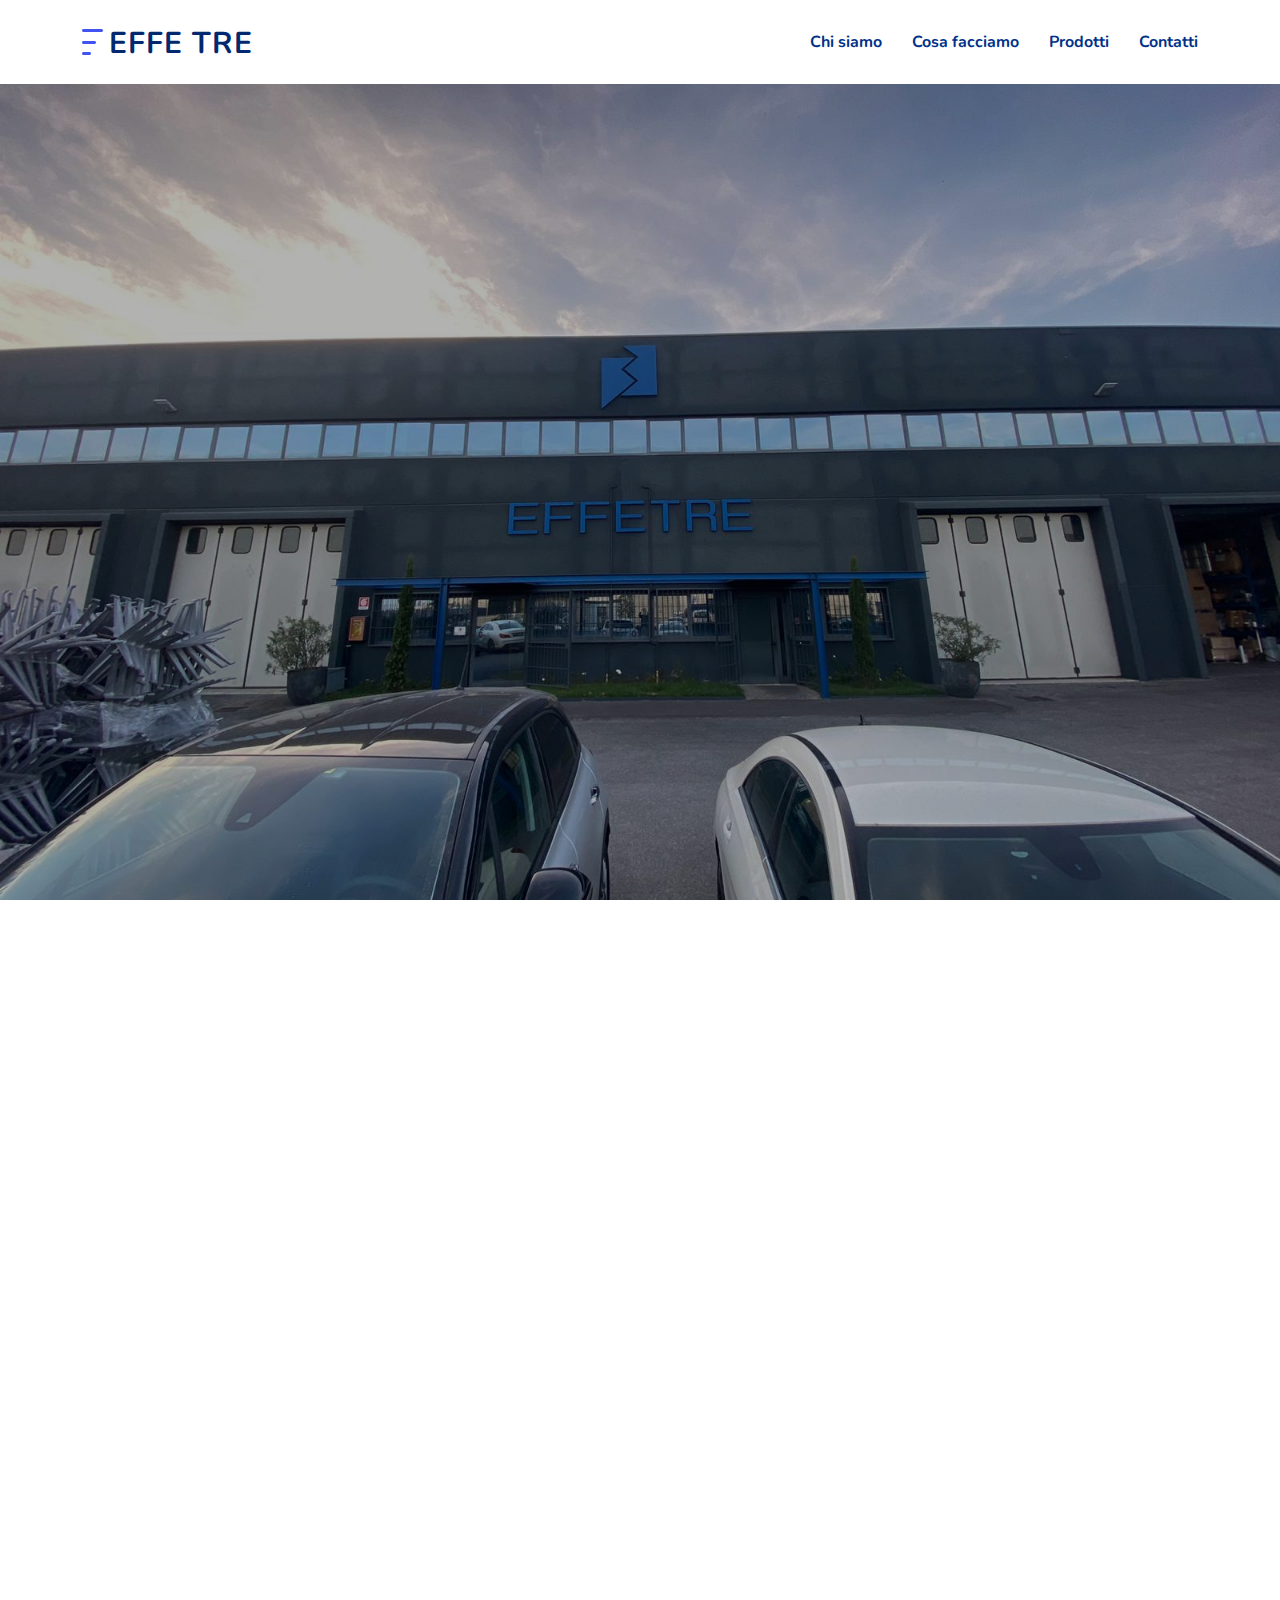
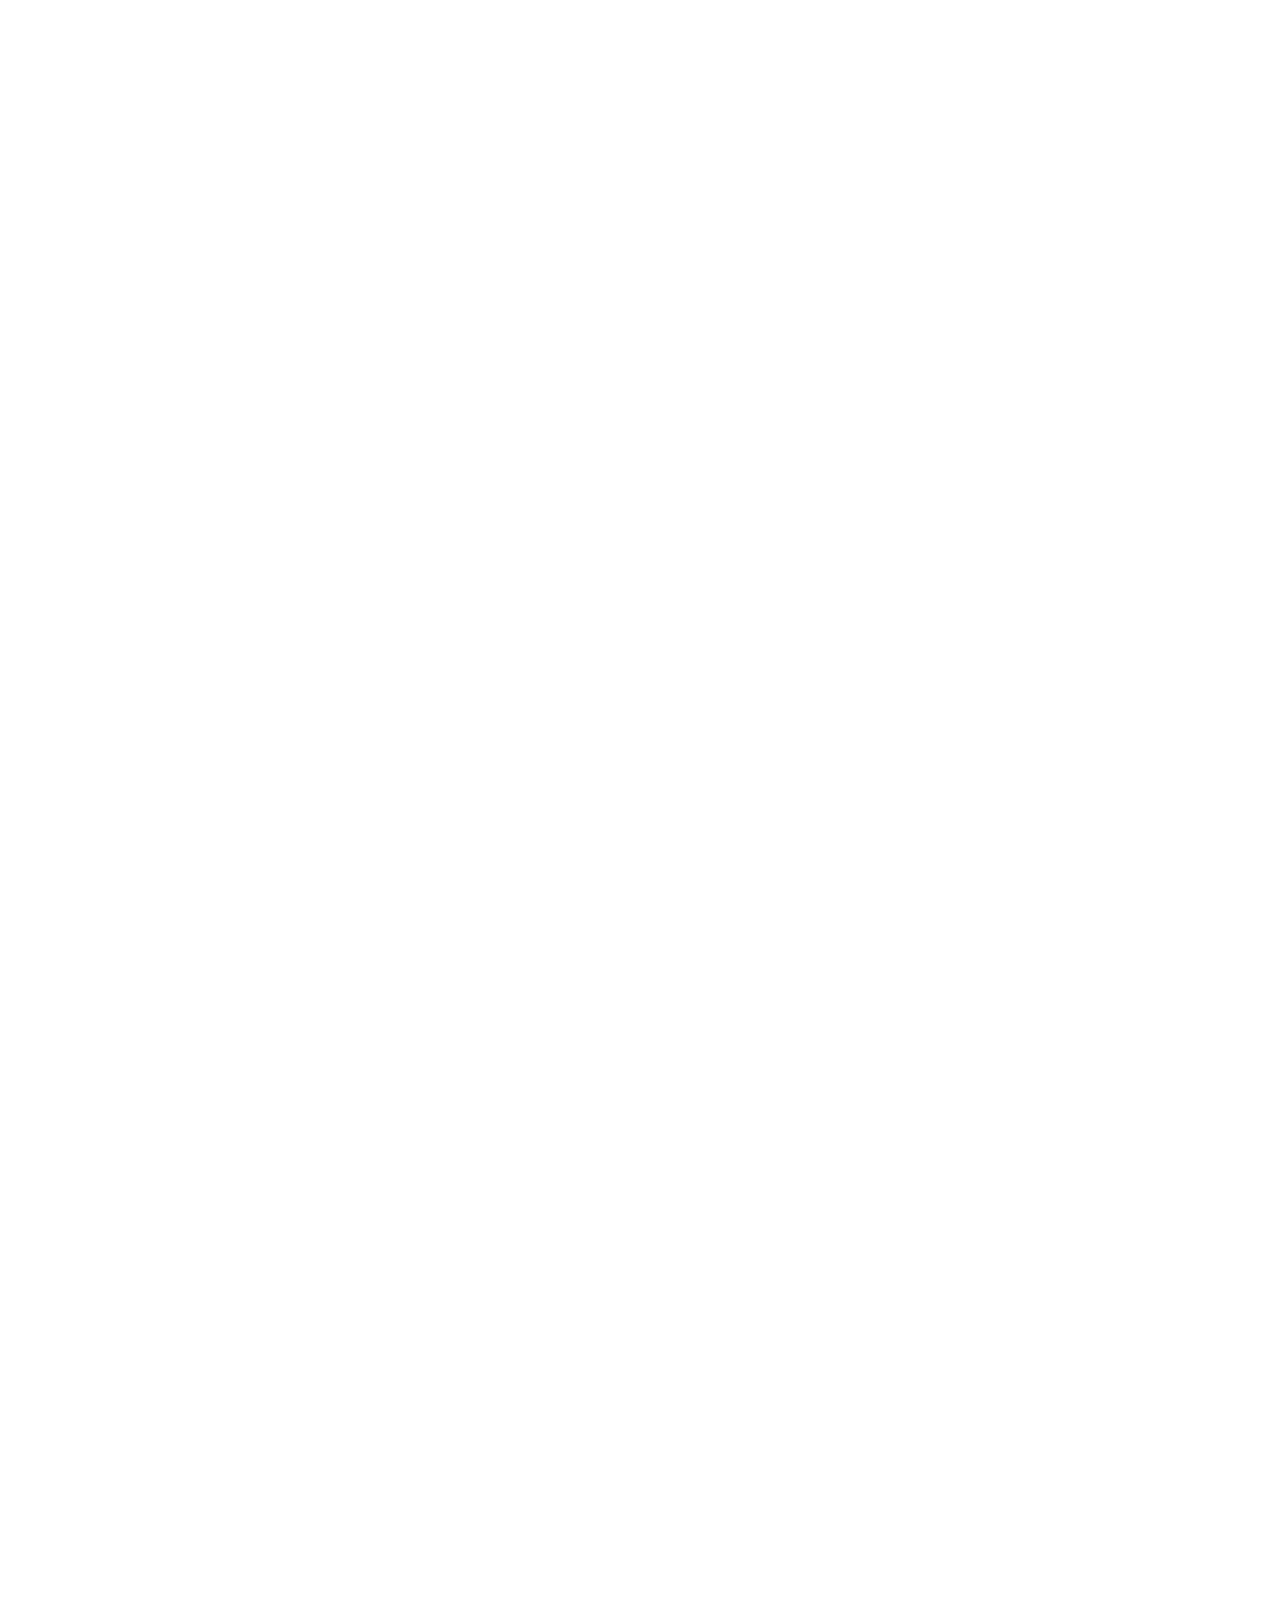
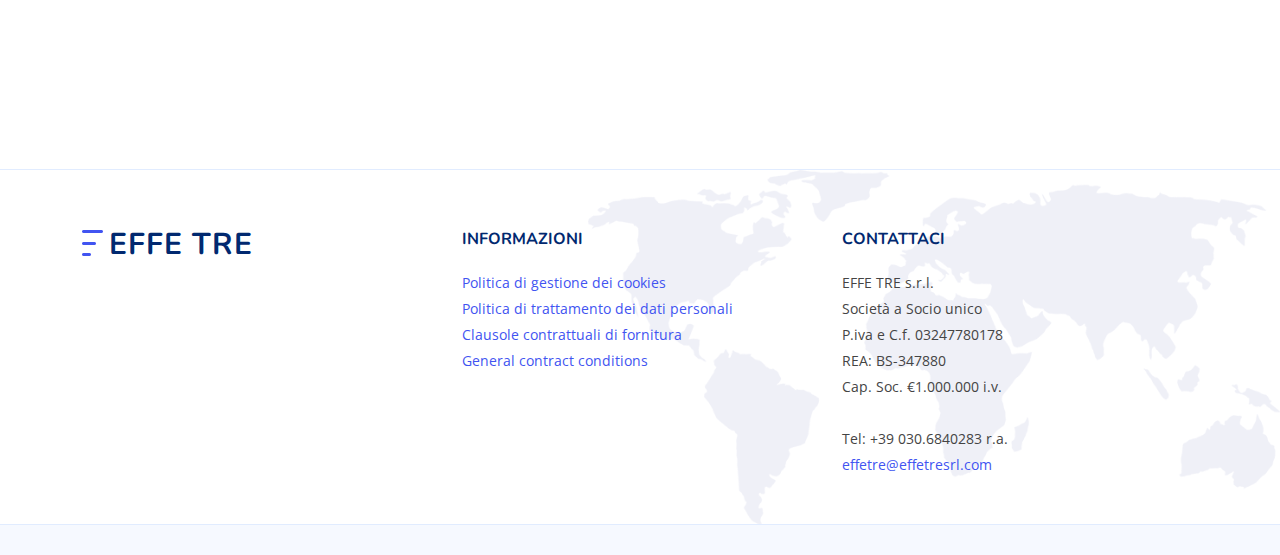
<file: index.html>
<!DOCTYPE html>
<html lang="en">
  <head>
    <meta charset="utf-8" />
    <meta content="width=device-width, initial-scale=1.0" name="viewport" />

    <title>Effe Tre s.r.l.</title>
    <meta content="" name="description" />

    <meta content="" name="keywords" />

    <!-- Favicons -->
    <link href="assets/img/favicon.png" rel="icon" />
    <link href="assets/img/apple-touch-icon.png" rel="apple-touch-icon" />

    <!-- Google Fonts -->
    <link
      href="https://fonts.googleapis.com/css?family=Open+Sans:300,300i,400,400i,600,600i,700,700i|Nunito:300,300i,400,400i,600,600i,700,700i|Poppins:300,300i,400,400i,500,500i,600,600i,700,700i"
      rel="stylesheet"
    />

    <!-- Vendor CSS Files -->
    <link href="assets/vendor/aos/aos.css" rel="stylesheet" />
    <link
      href="assets/vendor/bootstrap/css/bootstrap.min.css"
      rel="stylesheet"
    />
    <link
      href="assets/vendor/bootstrap-icons/bootstrap-icons.css"
      rel="stylesheet"
    />
    <link
      href="assets/vendor/glightbox/css/glightbox.min.css"
      rel="stylesheet"
    />
    <link href="assets/vendor/remixicon/remixicon.css" rel="stylesheet" />
    <link href="assets/vendor/swiper/swiper-bundle.min.css" rel="stylesheet" />

    <!-- Template Main CSS File -->
    <link href="assets/css/style.css" rel="stylesheet" />
  </head>

  <body>
    <!-- ======= Header ======= -->
    <header id="header" class="header fixed-top">
      <div
        class="
          container-fluid container-xl
          d-flex
          align-items-center
          justify-content-between
        "
      >
        <a href="index.html" class="logo d-flex align-items-center">
          <img src="assets/img/logo.png" alt="" />
          <span>EFFE TRE</span>
        </a>

        <nav id="navbar" class="navbar">
          <ul>
            <li><a class="nav-link scrollto" href="#about">Chi siamo</a></li>
            <li>
              <a class="nav-link scrollto" href="#features">Cosa facciamo</a>
            </li>
            <li>
              <a class="nav-link scrollto" href="#products">Prodotti</a>
            </li>
            <li>
              <a class="nav-link scrollto" href="#contact">Contatti</a>
            </li>
          </ul>
          <i class="bi bi-list mobile-nav-toggle"></i>
        </nav>
        <!-- .navbar -->
      </div>
    </header>
    <!-- End Header -->

    <!-- ======= Hero Section ======= -->
    <section id="hero" class="d-flex align-items-center justify-content-center">
      <div class="container" data-aos="fade-up">
        <div
          class="row justify-content-center"
          data-aos="fade-up"
          data-aos-delay="150"
        ></div>
      </div>
    </section>
    <!-- End Hero -->

    <main id="main">
      <!-- ======= About Section ======= -->
      <section id="about" class="about">
        <div class="container" data-aos="fade-up">
          <div class="row gx-0">
            <div
              class="col-lg-6 d-flex flex-column justify-content-center"
              data-aos="fade-up"
              data-aos-delay="200"
            >
              <div class="content">
                <h3>Chi siamo</h3>
                <p>
                  Effe Tre è una azienda giovane e dinamica che offre da anni la
                  propria esperienza ad imprese prevalentemente del settore
                  dell’arredamento. <br />
                  Le tecnologie all’avanguardia unite alla professionalità del
                  personale permettono di conciliare la qualità, sia estetica
                  che meccanica, con la massima flessibilità al servizio del
                  cliente.
                </p>
              </div>
            </div>

            <div
              class="col-lg-6 d-flex align-items-center"
              data-aos="zoom-out"
              data-aos-delay="200"
            >
              <img
                src="assets/img/FOTO/cosa_facciamo.jpg"
                class="img-fluid"
                alt=""
              />
            </div>
          </div>
        </div>
      </section>
      <!-- End About Section -->

      <!-- ======= Features Section ======= -->
      <section id="features" class="about">
        <div class="container" data-aos="fade-up">
          <div class="row gx-0">
            <div
              class="col-lg-6 d-flex align-items-center"
              data-aos="zoom-out"
              data-aos-delay="200"
            >
              <img
                src="assets/img/FOTO/cosa_facciamo.jpg"
                class="img-fluid"
                alt=""
              />
            </div>
            <div
              class="col-lg-6 d-flex flex-column justify-content-center"
              data-aos="fade-up"
              data-aos-delay="200"
            >
              <div class="content">
                <h3>Cosa facciamo</h3>
                <p>
                  <b>Progettazione</b> <br />
                  All'interno della nostra azienda è possibile studiare un
                  progetto adatto alle specifiche del cliente ed in più offrire
                  dei servizi mirati ad una progettazione accurata.
                </p>
                <p>
                  <b>Produzione</b> <br />
                  - Pressofusione <br />
                  - Stampaggio materie plastiche <br />
                  - Lavorazioni meccaniche <br />
                  - Finiture
                </p>
              </div>
            </div>
          </div>
        </div>
      </section>
      <!-- End Features Section -->

      <!-- ======= Portfolio Section ======= -->
      <section id="products" class="portfolio">
        <div class="container" data-aos="fade-up">
          <header class="section-header">
            <h2>Prodotti</h2>
          </header>
          <div
            class="row gy-4 portfolio-container"
            data-aos="fade-up"
            data-aos-delay="200"
          >
            <div class="col-lg-4 col-md-6 portfolio-item filter-app">
              <div class="portfolio-wrap">
                <img src="assets/img/FOTO/basi.jpeg" class="img-fluid" alt="" />
                <div class="portfolio-info">
                  <h4>Basi</h4>
                  <div class="portfolio-links">
                    <a href="basi.html" title="More Details"
                      ><i class="bi bi-link"></i
                    ></a>
                  </div>
                </div>
              </div>
            </div>

            <div class="col-lg-4 col-md-6 portfolio-item filter-web">
              <div class="portfolio-wrap">
                <img
                  src="assets/img/FOTO/braccioli.jpeg"
                  class="img-fluid"
                  alt=""
                />
                <div class="portfolio-info">
                  <h4>Braccioli</h4>
                  <div class="portfolio-links">
                    <a href="braccioli.html" title="More Details"
                      ><i class="bi bi-link"></i
                    ></a>
                  </div>
                </div>
              </div>
            </div>

            <div class="col-lg-4 col-md-6 portfolio-item filter-app">
              <div class="portfolio-wrap">
                <img
                  src="assets/img/FOTO/ruote.jpeg"
                  class="img-fluid"
                  alt=""
                />
                <div class="portfolio-info">
                  <h4>Ruote</h4>
                  <div class="portfolio-links">
                    <a href="ruote.html" title="More Details"
                      ><i class="bi bi-link"></i
                    ></a>
                  </div>
                </div>
              </div>
            </div>

            <div class="col-lg-4 col-md-6 portfolio-item filter-app">
              <div class="portfolio-wrap">
                <img
                  src="assets/img/FOTO/meccanismi4.jpeg"
                  class="img-fluid"
                  alt=""
                />
                <div class="portfolio-info">
                  <h4>Meccanismi</h4>
                  <div class="portfolio-links">
                    <a href="meccanismi.html" title="More Details"
                      ><i class="bi bi-link"></i
                    ></a>
                  </div>
                </div>
              </div>
            </div>

            <div class="col-lg-4 col-md-6 portfolio-item filter-web">
              <div class="portfolio-wrap">
                <img src="assets/img/FOTO/tubi.jpeg" class="img-fluid" alt="" />
                <div class="portfolio-info">
                  <h4>Tubi a gas</h4>
                  <div class="portfolio-links">
                    <a href="tubi.html" title="More Details"
                      ><i class="bi bi-link"></i
                    ></a>
                  </div>
                </div>
              </div>
            </div>

            <div class="col-lg-4 col-md-6 portfolio-item filter-app">
              <div class="portfolio-wrap">
                <img
                  src="assets/img/FOTO/accessori3.jpeg"
                  class="img-fluid"
                  alt=""
                />
                <div class="portfolio-info">
                  <h4>Accessori</h4>
                  <div class="portfolio-links">
                    <a href="accessori.html" title="More Details"
                      ><i class="bi bi-link"></i
                    ></a>
                  </div>
                </div>
              </div>
            </div>
          </div>
        </div>
      </section>
      <!-- End Portfolio Section -->

      <!-- ======= Contact Section ======= -->
      <section id="contact" class="contact">
        <div class="container" data-aos="fade-up">
          <header class="section-header">
            <h2>Contatti</h2>
          </header>

          <div class="row gy-4">
            <div class="col-lg-12">
              <div class="row gy-4">
                <div class="col-md-6">
                  <div class="info-box">
                    <i class="bi bi-geo-alt"></i>
                    <h3>Indirizzo</h3>
                    <p>
                      Sede legale: Via Mutiliati ed Invalidi del Lavoro, 5 25045
                      CASTEGNATO (Bs) <br />
                      Sede operativa: Via I Maggio, 11 / 13 - Trav. II 25035
                      OSPITALETTO (Bs)
                    </p>
                  </div>
                </div>
                <div class="col-md-6">
                  <div class="info-box">
                    <i class="bi bi-telephone"> / </i>
                    <i class="bi bi-envelope"></i>
                    <h3>Telefono / Email</h3>
                    <p>Telefono: +39 030.6840283 r.a.</p>
                    <p>
                      Email:
                      <a href="mailto:effetre@effetresrl.com"
                        >effetre@effetresrl.com</a
                      >
                    </p>
                  </div>
                </div>
              </div>
            </div>
          </div>
        </div>
      </section>
      <!-- End Contact Section -->
    </main>
    <!-- End #main -->

    <div class="px-5">
      <iframe
        style="border: 0; width: 100%; height: 300px"
        src="https://maps.google.com/maps?q=Via%20Mutilati%20e%20Invalidi%20del%20Lavoro,%205,%2025045%20Castegnato%20BS&t=k&z=15&ie=UTF8&iwloc=&output=embed"
        frameborder="0"
        allowfullscreen
      ></iframe>
    </div>

    <!-- ======= Footer ======= -->
    <footer id="footer" class="footer">
      <div class="footer-top">
        <div class="container">
          <div class="row gy-4">
            <div class="col-lg-4 col-md-12 footer-info">
              <a href="index.html" class="logo d-flex align-items-center">
                <img src="assets/img/logo.png" alt="" />
                <span>EFFE TRE</span>
              </a>
              <!-- <div class="social-links mt-3">
                <a href="#" class="twitter"><i class="bi bi-twitter"></i></a>
                <a href="#" class="facebook"><i class="bi bi-facebook"></i></a>
                <a href="#" class="instagram"
                  ><i class="bi bi-instagram"></i
                ></a>
                <a href="#" class="linkedin"><i class="bi bi-linkedin"></i></a>
              </div> -->
            </div>

            <div
              class="
                col-lg-4 col-md-12
                footer-contact
                text-center text-md-start
                footer-links
              "
            >
              <h4>Informazioni</h4>
              <p>
                <a href="cookies.html">Politica di gestione dei cookies</a>
                <br />
                <a href="datipersonali.html"
                  >Politica di trattamento dei dati personali</a
                >
                <br />
                <a href="clausole_contrattuali.html"
                  >Clausole contrattuali di fornitura</a
                >
                <br />
                <a href="contract_conditions.html"
                  >General contract conditions</a
                >
              </p>
            </div>

            <div
              class="
                col-lg-4 col-md-12
                footer-contact
                text-center text-md-start
              "
            >
              <h4>Contattaci</h4>
              <p>
                EFFE TRE s.r.l. <br />
                Società a Socio unico<br />
                P.iva e C.f. 03247780178 <br />
                REA: BS-347880<br />
                Cap. Soc. €1.000.000 i.v.<br /><br />
                Tel: +39 030.6840283 r.a. <br />
                <a href="mailto:effetre@effetresrl.com"
                  >effetre@effetresrl.com</a
                >
              </p>
            </div>
          </div>
        </div>
      </div>
    </footer>
    <!-- End Footer -->

    <a
      href="#"
      class="back-to-top d-flex align-items-center justify-content-center"
      ><i class="bi bi-arrow-up-short"></i
    ></a>

    <!-- Vendor JS Files -->
    <script src="assets/vendor/purecounter/purecounter_vanilla.js"></script>
    <script src="assets/vendor/aos/aos.js"></script>
    <script src="assets/vendor/bootstrap/js/bootstrap.bundle.min.js"></script>
    <script src="assets/vendor/glightbox/js/glightbox.min.js"></script>
    <script src="assets/vendor/isotope-layout/isotope.pkgd.min.js"></script>
    <script src="assets/vendor/swiper/swiper-bundle.min.js"></script>
    <script src="assets/vendor/php-email-form/validate.js"></script>

    <!-- Template Main JS File -->
    <script src="assets/js/main.js"></script>
  </body>
</html>
</file>
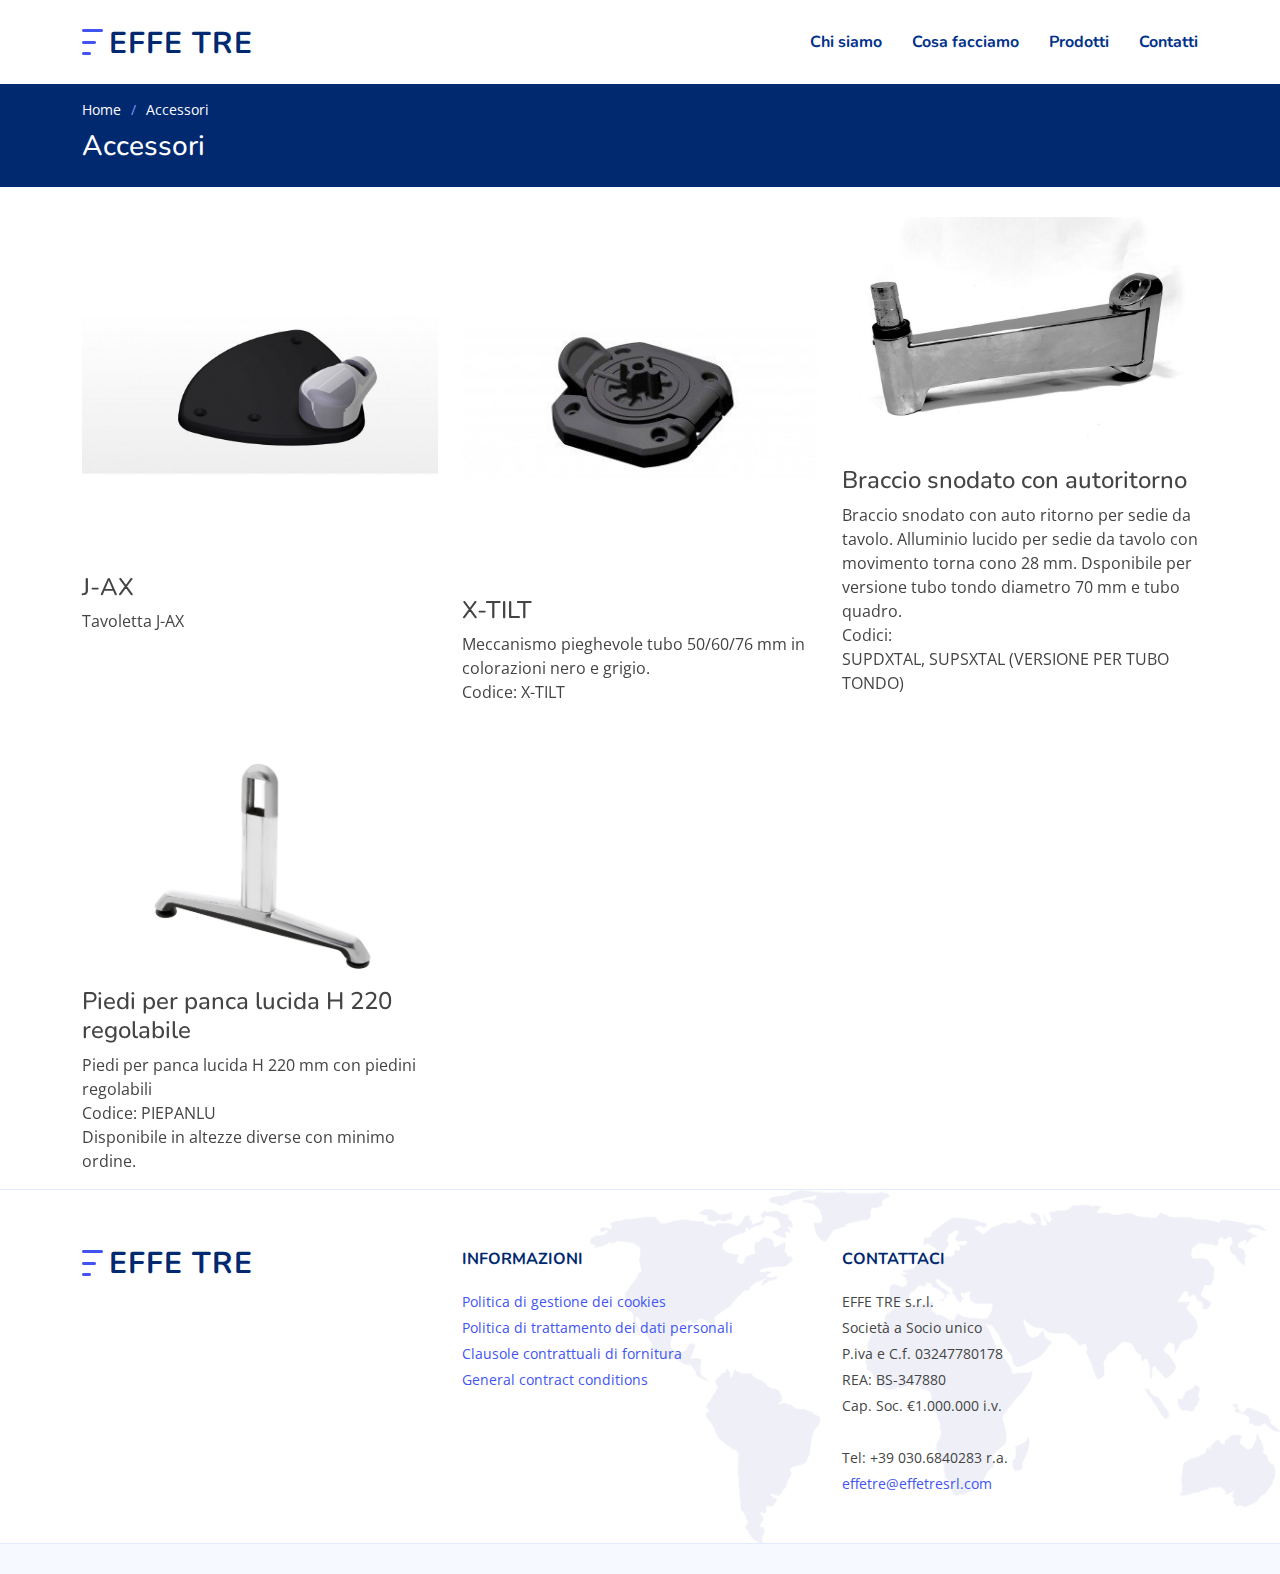
<file: accessori.html>
<!DOCTYPE html>
<html lang="en">
  <head>
    <meta charset="utf-8" />
    <meta content="width=device-width, initial-scale=1.0" name="viewport" />

    <title>Effe Tre s.r.l. - Accessori</title>
    <meta content="" name="description" />
    <meta content="" name="keywords" />

    <!-- Favicons -->
    <link href="assets/img/favicon.png" rel="icon" />
    <link href="assets/img/apple-touch-icon.png" rel="apple-touch-icon" />

    <!-- Google Fonts -->
    <link
      href="https://fonts.googleapis.com/css?family=Open+Sans:300,300i,400,400i,600,600i,700,700i|Nunito:300,300i,400,400i,600,600i,700,700i|Poppins:300,300i,400,400i,500,500i,600,600i,700,700i"
      rel="stylesheet"
    />

    <!-- Vendor CSS Files -->
    <link href="assets/vendor/aos/aos.css" rel="stylesheet" />
    <link
      href="assets/vendor/bootstrap/css/bootstrap.min.css"
      rel="stylesheet"
    />
    <link
      href="assets/vendor/bootstrap-icons/bootstrap-icons.css"
      rel="stylesheet"
    />
    <link
      href="assets/vendor/glightbox/css/glightbox.min.css"
      rel="stylesheet"
    />
    <link href="assets/vendor/remixicon/remixicon.css" rel="stylesheet" />
    <link href="assets/vendor/swiper/swiper-bundle.min.css" rel="stylesheet" />

    <!-- Template Main CSS File -->
    <link href="assets/css/style.css" rel="stylesheet" />
  </head>

  <body>
    <!-- ======= Header ======= -->
    <header id="header" class="header fixed-top">
      <div
        class="
          container-fluid container-xl
          d-flex
          align-items-center
          justify-content-between
        "
      >
        <a href="index.html" class="logo d-flex align-items-center">
          <img src="assets/img/logo.png" alt="" />
          <span>EFFE TRE</span>
        </a>

        <nav id="navbar" class="navbar">
          <ul>
            <li>
              <a class="nav-link scrollto" href="index.html#about">Chi siamo</a>
            </li>
            <li>
              <a class="nav-link scrollto" href="index.html#features"
                >Cosa facciamo</a
              >
            </li>
            <li>
              <a class="nav-link scrollto" href="index.html#products"
                >Prodotti</a
              >
            </li>
            <li>
              <a class="nav-link scrollto" href="index.html#contact"
                >Contatti</a
              >
            </li>
          </ul>
          <i class="bi bi-list mobile-nav-toggle"></i>
        </nav>
        <!-- .navbar -->
      </div>
    </header>
    <!-- End Header -->

    <main id="main">
      <!-- ======= Breadcrumbs ======= -->
      <section class="breadcrumbs">
        <div class="container">
          <ol>
            <li><a href="index.html">Home</a></li>
            <li>Accessori</li>
          </ol>
          <h2>Accessori</h2>
        </div>
      </section>
      <!-- End Breadcrumbs -->

      <div class="container" data-aos="fade-up">
        <div
          class="row gy-4 portfolio-container"
          data-aos="fade-up"
          data-aos-delay="200"
        >
          <div class="col-lg-4 col-md-6 portfolio-item">
            <div class="portfolio-wrap">
              <img
                src="assets/img/accessori/acc1.jpeg"
                class="img-fluid"
                alt=""
              />
              <div class="portfolio-info">
                <h4>J-AX</h4>
                <div class="portfolio-links">
                  <p>Tavoletta J-AX</p>
                </div>
              </div>
            </div>
          </div>
          <div class="col-lg-4 col-md-6 portfolio-item">
            <div class="portfolio-wrap">
              <img
                src="assets/img/accessori/acc2.jpeg"
                class="img-fluid"
                alt=""
              />
              <div class="portfolio-info">
                <h4>X-TILT</h4>
                <div class="portfolio-links">
                  <p>
                    Meccanismo pieghevole tubo 50/60/76 mm in colorazioni nero e
                    grigio. <br />

                    Codice: X-TILT
                  </p>
                </div>
              </div>
            </div>
          </div>

          <div class="col-lg-4 col-md-6 portfolio-item">
            <div class="portfolio-wrap">
              <img
                src="assets/img/accessori/acc4b.jpeg"
                class="img-fluid"
                alt=""
              />
              <div class="portfolio-info">
                <h4>Braccio snodato con autoritorno</h4>
                <div class="portfolio-links">
                  <p>
                    Braccio snodato con auto ritorno per sedie da tavolo.
                    Alluminio lucido per sedie da tavolo con movimento torna
                    cono 28 mm. Dsponibile per versione tubo tondo diametro 70
                    mm e tubo quadro. <br />

                    Codici: <br />
                    SUPDXTAL, SUPSXTAL (VERSIONE PER TUBO TONDO)
                  </p>
                </div>
              </div>
            </div>
          </div>

          <div class="col-lg-4 col-md-6 portfolio-item">
            <div class="portfolio-wrap">
              <img
                src="assets/img/accessori/acc5.jpeg"
                class="img-fluid"
                alt=""
              />
              <div class="portfolio-info">
                <h4>Piedi per panca lucida H 220 regolabile</h4>
                <div class="portfolio-links">
                  <p>
                    Piedi per panca lucida H 220 mm con piedini regolabili
                    <br />

                    Codice: PIEPANLU <br />

                    Disponibile in altezze diverse con minimo ordine.
                  </p>
                </div>
              </div>
            </div>
          </div>
        </div>
      </div>
    </main>
    <!-- End #main -->

    <!-- ======= Footer ======= -->
    <footer id="footer" class="footer">
      <div class="footer-top">
        <div class="container">
          <div class="row gy-4">
            <div class="col-lg-4 col-md-12 footer-info">
              <a href="index.html" class="logo d-flex align-items-center">
                <img src="assets/img/logo.png" alt="" />
                <span>EFFE TRE</span>
              </a>
              <!-- <div class="social-links mt-3">
                <a href="#" class="twitter"><i class="bi bi-twitter"></i></a>
                <a href="#" class="facebook"><i class="bi bi-facebook"></i></a>
                <a href="#" class="instagram"
                  ><i class="bi bi-instagram"></i
                ></a>
                <a href="#" class="linkedin"><i class="bi bi-linkedin"></i></a>
              </div> -->
            </div>

            <div
              class="
                col-lg-4 col-md-12
                footer-contact
                text-center text-md-start
                footer-links
              "
            >
              <h4>Informazioni</h4>
              <p>
                <a href="cookies.html">Politica di gestione dei cookies</a>
                <br />
                <a href="datipersonali.html"
                  >Politica di trattamento dei dati personali</a
                >
                <br />
                <a href="clausole_contrattuali.html"
                  >Clausole contrattuali di fornitura</a
                >
                <br />
                <a href="contract_conditions.html"
                  >General contract conditions</a
                >
              </p>
            </div>

            <div
              class="
                col-lg-4 col-md-12
                footer-contact
                text-center text-md-start
              "
            >
              <h4>Contattaci</h4>
              <p>
                EFFE TRE s.r.l. <br />
                Società a Socio unico<br />
                P.iva e C.f. 03247780178 <br />
                REA: BS-347880<br />
                Cap. Soc. €1.000.000 i.v.<br /><br />
                Tel: +39 030.6840283 r.a. <br />
                <a href="mailto:effetre@effetresrl.com"
                  >effetre@effetresrl.com</a
                >
              </p>
            </div>
          </div>
        </div>
      </div>
    </footer>
    <!-- End Footer -->

    <a
      href="#"
      class="back-to-top d-flex align-items-center justify-content-center"
      ><i class="bi bi-arrow-up-short"></i
    ></a>

    <!-- Vendor JS Files -->
    <script src="assets/vendor/purecounter/purecounter_vanilla.js"></script>
    <script src="assets/vendor/aos/aos.js"></script>
    <script src="assets/vendor/bootstrap/js/bootstrap.bundle.min.js"></script>
    <script src="assets/vendor/glightbox/js/glightbox.min.js"></script>
    <script src="assets/vendor/isotope-layout/isotope.pkgd.min.js"></script>
    <script src="assets/vendor/swiper/swiper-bundle.min.js"></script>
    <script src="assets/vendor/php-email-form/validate.js"></script>

    <!-- Template Main JS File -->
    <script src="assets/js/main.js"></script>
  </body>
</html>
</file>
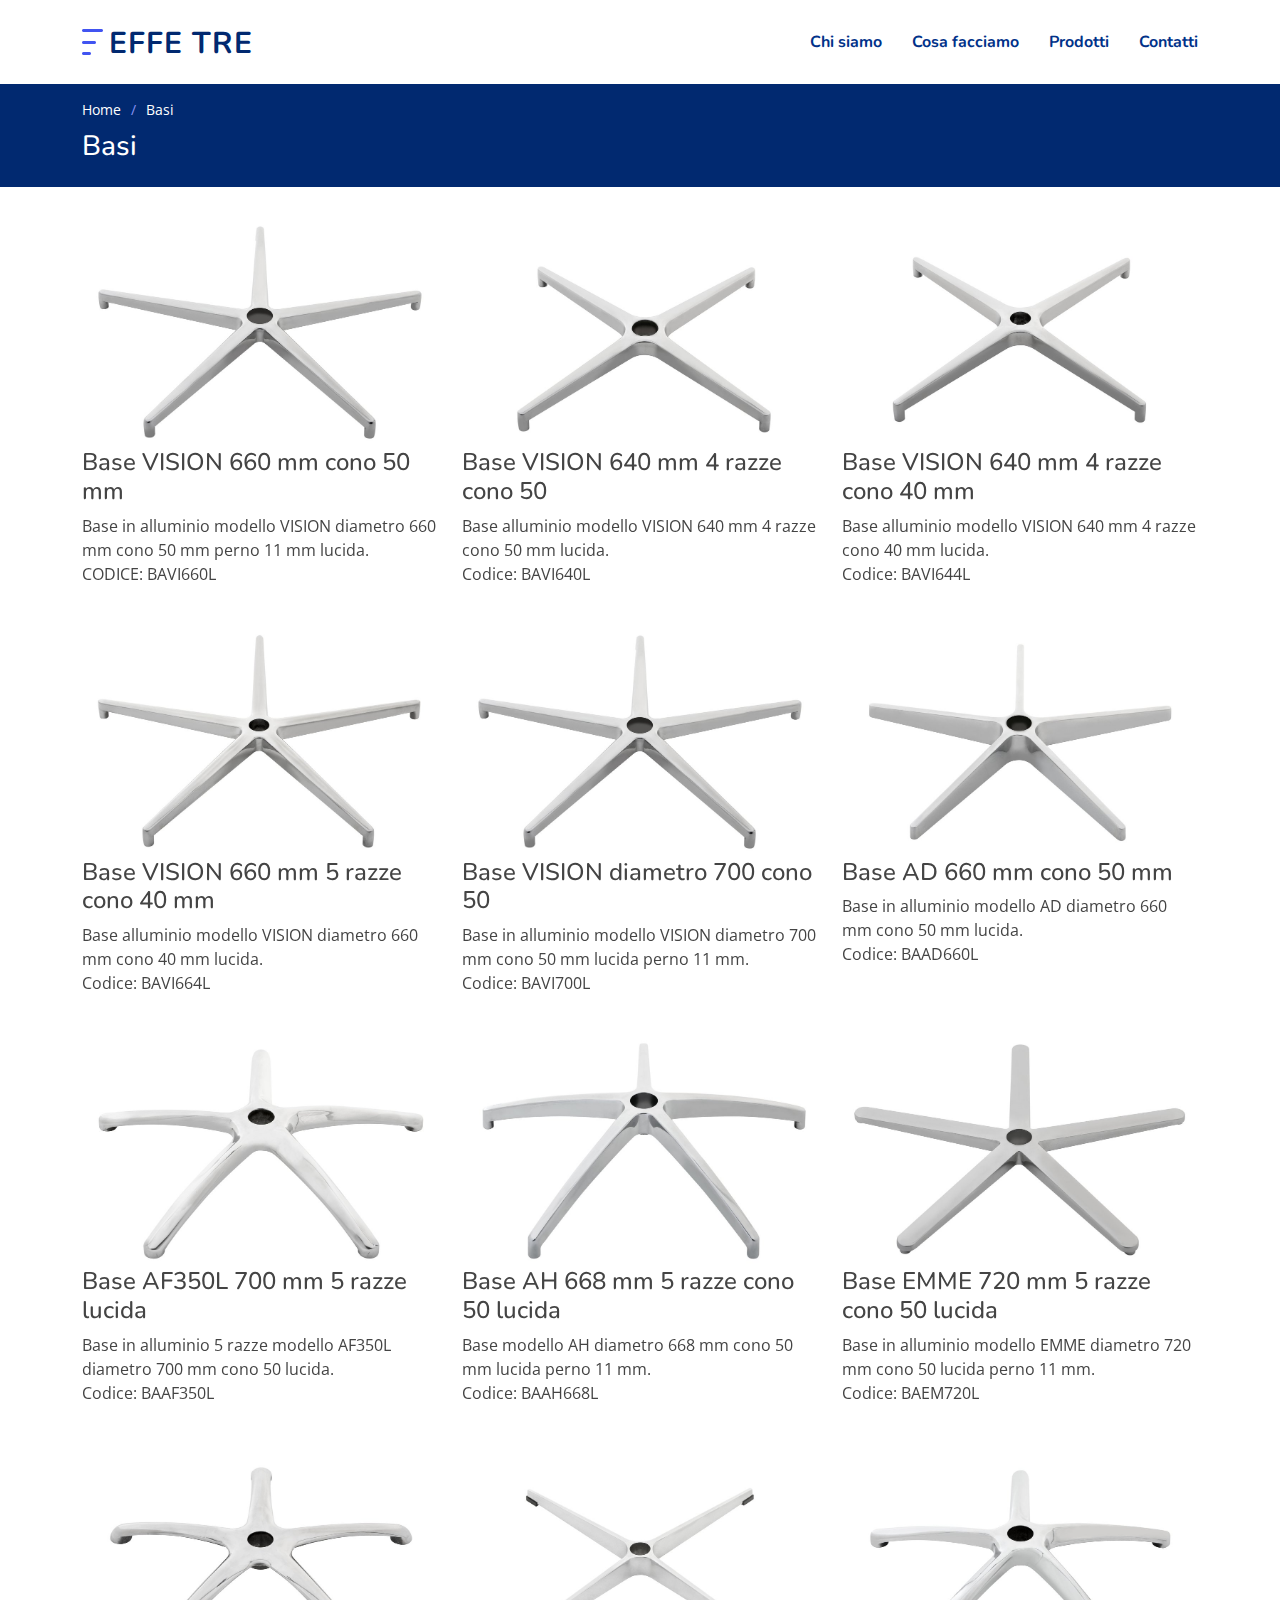
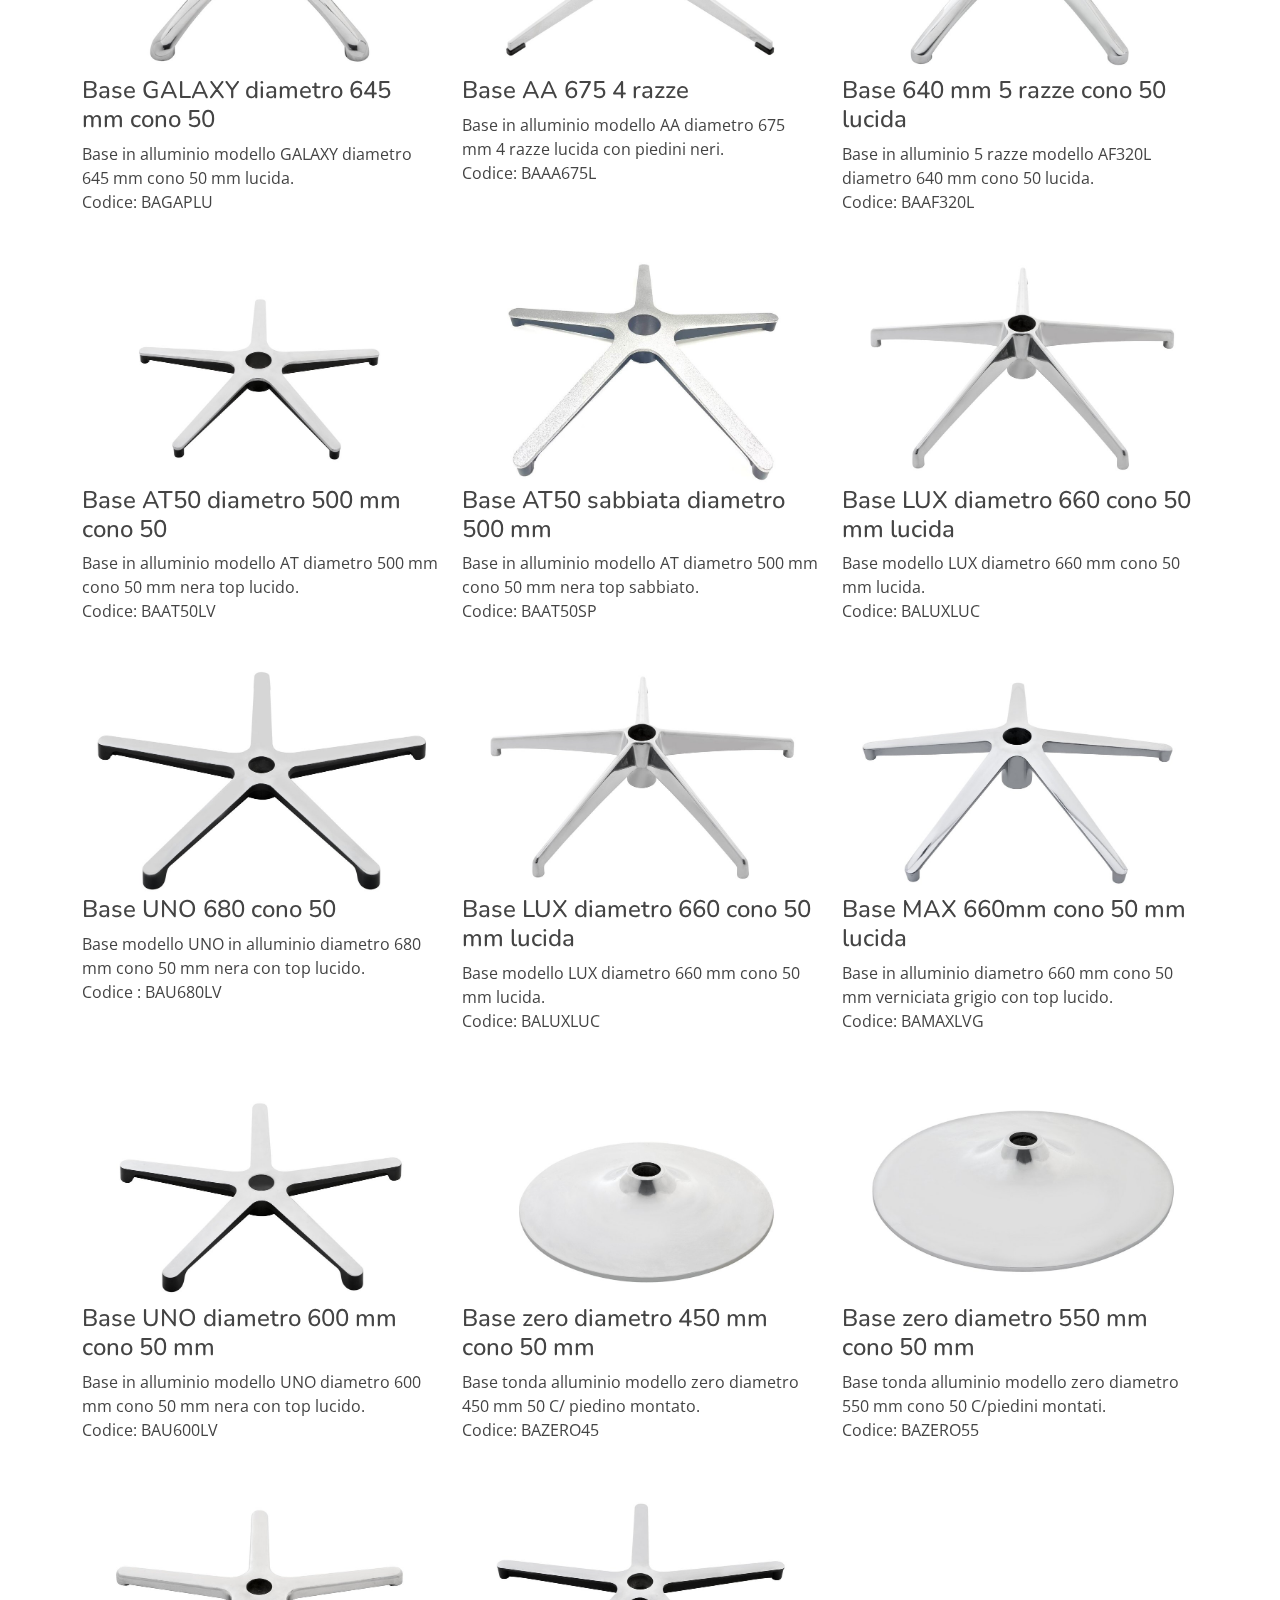
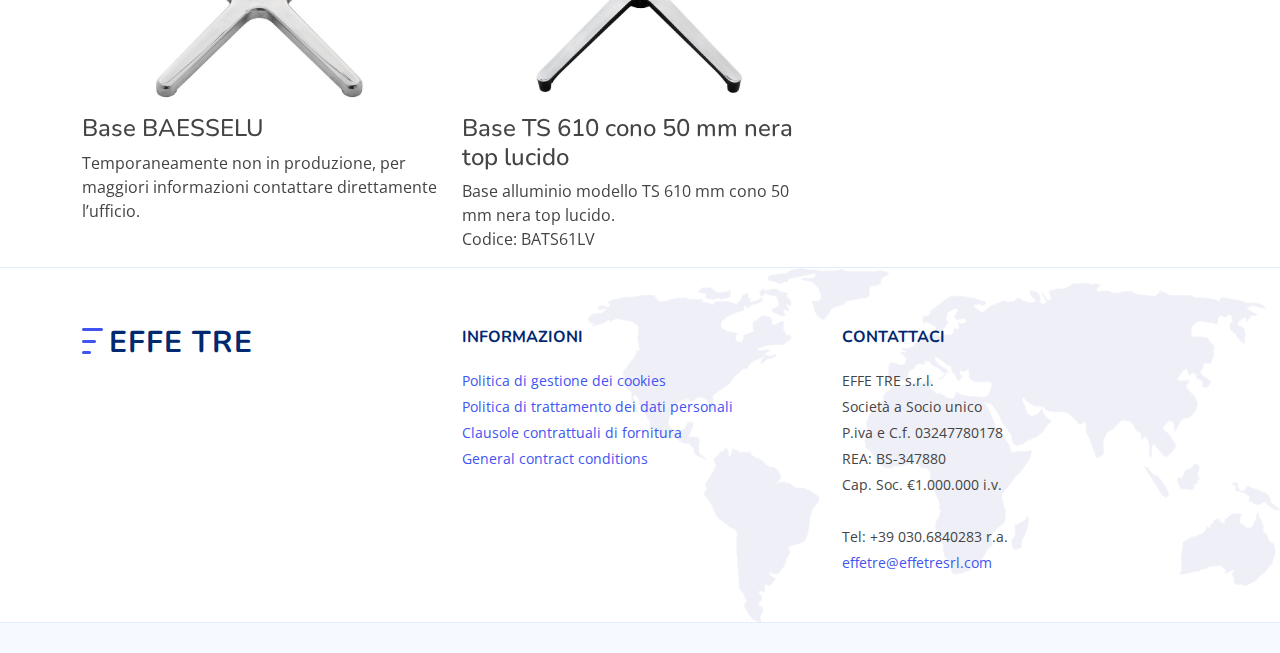
<file: basi.html>
<!DOCTYPE html>
<html lang="en">
  <head>
    <meta charset="utf-8" />
    <meta content="width=device-width, initial-scale=1.0" name="viewport" />

    <title>Effe Tre s.r.l. - Basi</title>
    <meta content="" name="description" />
    <meta content="" name="keywords" />

    <!-- Favicons -->
    <link href="assets/img/favicon.png" rel="icon" />
    <link href="assets/img/apple-touch-icon.png" rel="apple-touch-icon" />

    <!-- Google Fonts -->
    <link
      href="https://fonts.googleapis.com/css?family=Open+Sans:300,300i,400,400i,600,600i,700,700i|Nunito:300,300i,400,400i,600,600i,700,700i|Poppins:300,300i,400,400i,500,500i,600,600i,700,700i"
      rel="stylesheet"
    />

    <!-- Vendor CSS Files -->
    <link href="assets/vendor/aos/aos.css" rel="stylesheet" />
    <link
      href="assets/vendor/bootstrap/css/bootstrap.min.css"
      rel="stylesheet"
    />
    <link
      href="assets/vendor/bootstrap-icons/bootstrap-icons.css"
      rel="stylesheet"
    />
    <link
      href="assets/vendor/glightbox/css/glightbox.min.css"
      rel="stylesheet"
    />
    <link href="assets/vendor/remixicon/remixicon.css" rel="stylesheet" />
    <link href="assets/vendor/swiper/swiper-bundle.min.css" rel="stylesheet" />

    <!-- Template Main CSS File -->
    <link href="assets/css/style.css" rel="stylesheet" />
  </head>

  <body>
    <!-- ======= Header ======= -->
    <header id="header" class="header fixed-top">
      <div
        class="
          container-fluid container-xl
          d-flex
          align-items-center
          justify-content-between
        "
      >
        <a href="index.html" class="logo d-flex align-items-center">
          <img src="assets/img/logo.png" alt="" />
          <span>EFFE TRE</span>
        </a>

        <nav id="navbar" class="navbar">
          <ul>
            <li>
              <a class="nav-link scrollto" href="index.html#about">Chi siamo</a>
            </li>
            <li>
              <a class="nav-link scrollto" href="index.html#features"
                >Cosa facciamo</a
              >
            </li>
            <li>
              <a class="nav-link scrollto" href="index.html#products"
                >Prodotti</a
              >
            </li>
            <li>
              <a class="nav-link scrollto" href="index.html#contact"
                >Contatti</a
              >
            </li>
          </ul>
          <i class="bi bi-list mobile-nav-toggle"></i>
        </nav>
        <!-- .navbar -->
      </div>
    </header>
    <!-- End Header -->

    <main id="main">
      <!-- ======= Breadcrumbs ======= -->
      <section class="breadcrumbs">
        <div class="container">
          <ol>
            <li><a href="index.html">Home</a></li>
            <li>Basi</li>
          </ol>
          <h2>Basi</h2>
        </div>
      </section>
      <!-- End Breadcrumbs -->

      <div class="container" data-aos="fade-up">
        <div
          class="row gy-4 portfolio-container"
          data-aos="fade-up"
          data-aos-delay="200"
        >
          <div class="col-lg-4 col-md-6 portfolio-item">
            <div class="portfolio-wrap">
              <img src="assets/img/basi/base1.jpeg" class="img-fluid" alt="" />
              <div class="portfolio-info">
                <h4>Base VISION 660 mm cono 50 mm</h4>
                <div class="portfolio-links">
                  <p>
                    Base in alluminio modello VISION diametro 660 mm cono 50 mm
                    perno 11 mm lucida. <br />
                    CODICE: BAVI660L
                  </p>
                </div>
              </div>
            </div>
          </div>
          <div class="col-lg-4 col-md-6 portfolio-item">
            <div class="portfolio-wrap">
              <img src="assets/img/basi/base2.jpeg" class="img-fluid" alt="" />
              <div class="portfolio-info">
                <h4>Base VISION 640 mm 4 razze cono 50</h4>
                <div class="portfolio-links">
                  <p>
                    Base alluminio modello VISION 640 mm 4 razze cono 50 mm
                    lucida. <br />
                    Codice: BAVI640L
                  </p>
                </div>
              </div>
            </div>
          </div>

          <div class="col-lg-4 col-md-6 portfolio-item">
            <div class="portfolio-wrap">
              <img src="assets/img/basi/base3.jpeg" class="img-fluid" alt="" />
              <div class="portfolio-info">
                <h4>Base VISION 640 mm 4 razze cono 40 mm</h4>
                <div class="portfolio-links">
                  <p>
                    Base alluminio modello VISION 640 mm 4 razze cono 40 mm
                    lucida. <br />
                    Codice: BAVI644L
                  </p>
                </div>
              </div>
            </div>
          </div>

          <div class="col-lg-4 col-md-6 portfolio-item">
            <div class="portfolio-wrap">
              <img src="assets/img/basi/base4.jpeg" class="img-fluid" alt="" />
              <div class="portfolio-info">
                <h4>Base VISION 660 mm 5 razze cono 40 mm</h4>
                <div class="portfolio-links">
                  <p>
                    Base alluminio modello VISION diametro 660 mm cono 40 mm
                    lucida. <br />
                    Codice: BAVI664L
                  </p>
                </div>
              </div>
            </div>
          </div>

          <div class="col-lg-4 col-md-6 portfolio-item">
            <div class="portfolio-wrap">
              <img src="assets/img/basi/base5.jpeg" class="img-fluid" alt="" />
              <div class="portfolio-info">
                <h4>Base VISION diametro 700 cono 50</h4>
                <div class="portfolio-links">
                  <p>
                    Base in alluminio modello VISION diametro 700 mm cono 50 mm
                    lucida perno 11 mm. <br />
                    Codice: BAVI700L
                  </p>
                </div>
              </div>
            </div>
          </div>

          <div class="col-lg-4 col-md-6 portfolio-item">
            <div class="portfolio-wrap">
              <img src="assets/img/basi/base6.jpeg" class="img-fluid" alt="" />
              <div class="portfolio-info">
                <h4>Base AD 660 mm cono 50 mm</h4>
                <div class="portfolio-links">
                  <p>
                    Base in alluminio modello AD diametro 660 mm cono 50 mm
                    lucida. <br />
                    Codice: BAAD660L
                  </p>
                </div>
              </div>
            </div>
          </div>

          <div class="col-lg-4 col-md-6 portfolio-item">
            <div class="portfolio-wrap">
              <img src="assets/img/basi/base7.jpeg" class="img-fluid" alt="" />
              <div class="portfolio-info">
                <h4>Base AF350L 700 mm 5 razze lucida</h4>
                <div class="portfolio-links">
                  <p>
                    Base in alluminio 5 razze modello AF350L diametro 700 mm
                    cono 50 lucida. <br />
                    Codice: BAAF350L
                  </p>
                </div>
              </div>
            </div>
          </div>

          <div class="col-lg-4 col-md-6 portfolio-item">
            <div class="portfolio-wrap">
              <img src="assets/img/basi/base8.jpeg" class="img-fluid" alt="" />
              <div class="portfolio-info">
                <h4>Base AH 668 mm 5 razze cono 50 lucida</h4>
                <div class="portfolio-links">
                  <p>
                    Base modello AH diametro 668 mm cono 50 mm lucida perno 11
                    mm.
                    <br />
                    Codice: BAAH668L
                  </p>
                </div>
              </div>
            </div>
          </div>

          <div class="col-lg-4 col-md-6 portfolio-item">
            <div class="portfolio-wrap">
              <img src="assets/img/basi/base9.jpeg" class="img-fluid" alt="" />
              <div class="portfolio-info">
                <h4>Base EMME 720 mm 5 razze cono 50 lucida</h4>
                <div class="portfolio-links">
                  <p>
                    Base in alluminio modello EMME diametro 720 mm cono 50
                    lucida perno 11 mm.
                    <br />
                    Codice: BAEM720L
                  </p>
                </div>
              </div>
            </div>
          </div>

          <div class="col-lg-4 col-md-6 portfolio-item">
            <div class="portfolio-wrap">
              <img src="assets/img/basi/base10.jpeg" class="img-fluid" alt="" />
              <div class="portfolio-info">
                <h4>Base GALAXY diametro 645 mm cono 50</h4>
                <div class="portfolio-links">
                  <p>
                    Base in alluminio modello GALAXY diametro 645 mm cono 50 mm
                    lucida. <br />
                    Codice: BAGAPLU
                  </p>
                </div>
              </div>
            </div>
          </div>

          <div class="col-lg-4 col-md-6 portfolio-item">
            <div class="portfolio-wrap">
              <img src="assets/img/basi/base11.jpeg" class="img-fluid" alt="" />
              <div class="portfolio-info">
                <h4>Base AA 675 4 razze</h4>
                <div class="portfolio-links">
                  <p>
                    Base in alluminio modello AA diametro 675 mm 4 razze lucida
                    con piedini neri. <br />
                    Codice: BAAA675L
                  </p>
                </div>
              </div>
            </div>
          </div>

          <div class="col-lg-4 col-md-6 portfolio-item">
            <div class="portfolio-wrap">
              <img src="assets/img/basi/base12.jpeg" class="img-fluid" alt="" />
              <div class="portfolio-info">
                <h4>Base 640 mm 5 razze cono 50 lucida</h4>
                <div class="portfolio-links">
                  <p>
                    Base in alluminio 5 razze modello AF320L diametro 640 mm
                    cono 50 lucida. <br />
                    Codice: BAAF320L
                  </p>
                </div>
              </div>
            </div>
          </div>

          <div class="col-lg-4 col-md-6 portfolio-item">
            <div class="portfolio-wrap">
              <img src="assets/img/basi/base13.jpeg" class="img-fluid" alt="" />
              <div class="portfolio-info">
                <h4>Base AT50 diametro 500 mm cono 50</h4>
                <div class="portfolio-links">
                  <p>
                    Base in alluminio modello AT diametro 500 mm cono 50 mm nera
                    top lucido. <br />
                    Codice: BAAT50LV
                  </p>
                </div>
              </div>
            </div>
          </div>

          <div class="col-lg-4 col-md-6 portfolio-item">
            <div class="portfolio-wrap">
              <img
                src="assets/img/basi/base14a.jpeg"
                class="img-fluid"
                alt=""
              />
              <div class="portfolio-info">
                <h4>Base AT50 sabbiata diametro 500 mm</h4>
                <div class="portfolio-links">
                  <p>
                    Base in alluminio modello AT diametro 500 mm cono 50 mm nera
                    top sabbiato. <br />
                    Codice: BAAT50SP
                  </p>
                </div>
              </div>
            </div>
          </div>

          <div class="col-lg-4 col-md-6 portfolio-item">
            <div class="portfolio-wrap">
              <img src="assets/img/basi/base15.jpeg" class="img-fluid" alt="" />
              <div class="portfolio-info">
                <h4>Base LUX diametro 660 cono 50 mm lucida</h4>
                <div class="portfolio-links">
                  <p>
                    Base modello LUX diametro 660 mm cono 50 mm lucida. <br />
                    Codice: BALUXLUC
                  </p>
                </div>
              </div>
            </div>
          </div>

          <div class="col-lg-4 col-md-6 portfolio-item">
            <div class="portfolio-wrap">
              <img src="assets/img/basi/base16.jpeg" class="img-fluid" alt="" />
              <div class="portfolio-info">
                <h4>Base UNO 680 cono 50</h4>
                <div class="portfolio-links">
                  <p>
                    Base modello UNO in alluminio diametro 680 mm cono 50 mm
                    nera con top lucido. <br />
                    Codice : BAU680LV
                  </p>
                </div>
              </div>
            </div>
          </div>

          <div class="col-lg-4 col-md-6 portfolio-item">
            <div class="portfolio-wrap">
              <img src="assets/img/basi/base17.jpeg" class="img-fluid" alt="" />
              <div class="portfolio-info">
                <h4>Base LUX diametro 660 cono 50 mm lucida</h4>
                <div class="portfolio-links">
                  <p>
                    Base modello LUX diametro 660 mm cono 50 mm lucida. <br />
                    Codice: BALUXLUC
                  </p>
                </div>
              </div>
            </div>
          </div>

          <div class="col-lg-4 col-md-6 portfolio-item">
            <div class="portfolio-wrap">
              <img src="assets/img/basi/base18.jpeg" class="img-fluid" alt="" />
              <div class="portfolio-info">
                <h4>Base MAX 660mm cono 50 mm lucida</h4>
                <div class="portfolio-links">
                  <p>
                    Base in alluminio diametro 660 mm cono 50 mm verniciata
                    grigio con top lucido. <br />
                    Codice: BAMAXLVG
                  </p>
                </div>
              </div>
            </div>
          </div>

          <div class="col-lg-4 col-md-6 portfolio-item">
            <div class="portfolio-wrap">
              <img src="assets/img/basi/base19.jpeg" class="img-fluid" alt="" />
              <div class="portfolio-info">
                <h4>Base UNO diametro 600 mm cono 50 mm</h4>
                <div class="portfolio-links">
                  <p>
                    Base in alluminio modello UNO diametro 600 mm cono 50 mm
                    nera con top lucido. <br />
                    Codice: BAU600LV
                  </p>
                </div>
              </div>
            </div>
          </div>

          <div class="col-lg-4 col-md-6 portfolio-item">
            <div class="portfolio-wrap">
              <img src="assets/img/basi/base20.jpeg" class="img-fluid" alt="" />
              <div class="portfolio-info">
                <h4>Base zero diametro 450 mm cono 50 mm</h4>
                <div class="portfolio-links">
                  <p>
                    Base tonda alluminio modello zero diametro 450 mm 50 C/
                    piedino montato. <br />
                    Codice: BAZERO45
                  </p>
                </div>
              </div>
            </div>
          </div>

          <div class="col-lg-4 col-md-6 portfolio-item">
            <div class="portfolio-wrap">
              <img src="assets/img/basi/base21.jpeg" class="img-fluid" alt="" />
              <div class="portfolio-info">
                <h4>Base zero diametro 550 mm cono 50 mm</h4>
                <div class="portfolio-links">
                  <p>
                    Base tonda alluminio modello zero diametro 550 mm cono 50
                    C/piedini montati. <br />
                    Codice: BAZERO55
                  </p>
                </div>
              </div>
            </div>
          </div>

          <div class="col-lg-4 col-md-6 portfolio-item">
            <div class="portfolio-wrap">
              <img src="assets/img/basi/base22.jpeg" class="img-fluid" alt="" />
              <div class="portfolio-info">
                <h4>Base BAESSELU</h4>
                <div class="portfolio-links">
                  <p>
                    Temporaneamente non in produzione, per maggiori informazioni
                    contattare direttamente l’ufficio.
                  </p>
                </div>
              </div>
            </div>
          </div>

          <div class="col-lg-4 col-md-6 portfolio-item">
            <div class="portfolio-wrap">
              <img src="assets/img/basi/base23.jpeg" class="img-fluid" alt="" />
              <div class="portfolio-info">
                <h4>Base TS 610 cono 50 mm nera top lucido</h4>
                <div class="portfolio-links">
                  <p>
                    Base alluminio modello TS 610 mm cono 50 mm nera top lucido.
                    <br />

                    Codice: BATS61LV
                  </p>
                </div>
              </div>
            </div>
          </div>
        </div>
      </div>
    </main>
    <!-- End #main -->

    <!-- ======= Footer ======= -->
    <footer id="footer" class="footer">
      <div class="footer-top">
        <div class="container">
          <div class="row gy-4">
            <div class="col-lg-4 col-md-12 footer-info">
              <a href="index.html" class="logo d-flex align-items-center">
                <img src="assets/img/logo.png" alt="" />
                <span>EFFE TRE</span>
              </a>
              <!-- <div class="social-links mt-3">
                <a href="#" class="twitter"><i class="bi bi-twitter"></i></a>
                <a href="#" class="facebook"><i class="bi bi-facebook"></i></a>
                <a href="#" class="instagram"
                  ><i class="bi bi-instagram"></i
                ></a>
                <a href="#" class="linkedin"><i class="bi bi-linkedin"></i></a>
              </div> -->
            </div>

            <div
              class="
                col-lg-4 col-md-12
                footer-contact
                text-center text-md-start
                footer-links
              "
            >
              <h4>Informazioni</h4>
              <p>
                <a href="cookies.html">Politica di gestione dei cookies</a>
                <br />
                <a href="datipersonali.html"
                  >Politica di trattamento dei dati personali</a
                >
                <br />
                <a href="clausole_contrattuali.html"
                  >Clausole contrattuali di fornitura</a
                >
                <br />
                <a href="contract_conditions.html"
                  >General contract conditions</a
                >
              </p>
            </div>

            <div
              class="
                col-lg-4 col-md-12
                footer-contact
                text-center text-md-start
              "
            >
              <h4>Contattaci</h4>
              <p>
                EFFE TRE s.r.l. <br />
                Società a Socio unico<br />
                P.iva e C.f. 03247780178 <br />
                REA: BS-347880<br />
                Cap. Soc. €1.000.000 i.v.<br /><br />
                Tel: +39 030.6840283 r.a. <br />
                <a href="mailto:effetre@effetresrl.com"
                  >effetre@effetresrl.com</a
                >
              </p>
            </div>
          </div>
        </div>
      </div>
    </footer>
    <!-- End Footer -->

    <a
      href="#"
      class="back-to-top d-flex align-items-center justify-content-center"
      ><i class="bi bi-arrow-up-short"></i
    ></a>

    <!-- Vendor JS Files -->
    <script src="assets/vendor/purecounter/purecounter_vanilla.js"></script>
    <script src="assets/vendor/aos/aos.js"></script>
    <script src="assets/vendor/bootstrap/js/bootstrap.bundle.min.js"></script>
    <script src="assets/vendor/glightbox/js/glightbox.min.js"></script>
    <script src="assets/vendor/isotope-layout/isotope.pkgd.min.js"></script>
    <script src="assets/vendor/swiper/swiper-bundle.min.js"></script>
    <script src="assets/vendor/php-email-form/validate.js"></script>

    <!-- Template Main JS File -->
    <script src="assets/js/main.js"></script>
  </body>
</html>
</file>
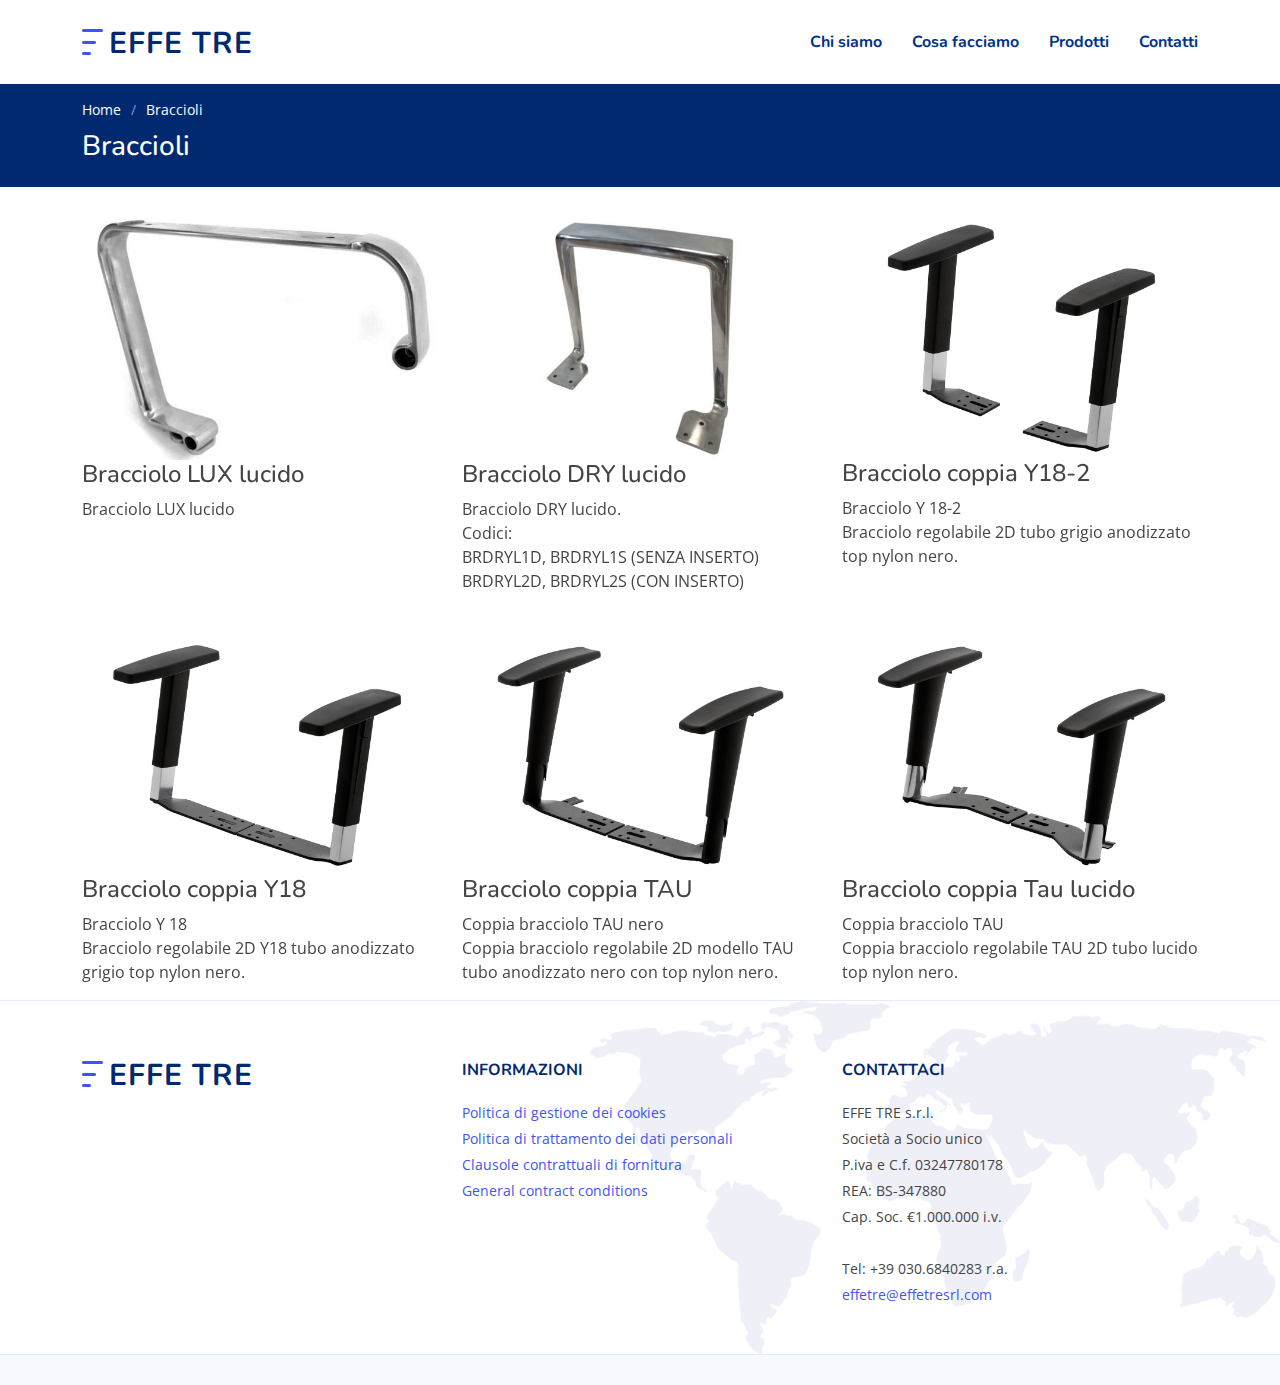
<file: braccioli.html>
<!DOCTYPE html>
<html lang="en">
  <head>
    <meta charset="utf-8" />
    <meta content="width=device-width, initial-scale=1.0" name="viewport" />

    <title>Effe Tre s.r.l. - Braccioli</title>
    <meta content="" name="description" />
    <meta content="" name="keywords" />

    <!-- Favicons -->
    <link href="assets/img/favicon.png" rel="icon" />
    <link href="assets/img/apple-touch-icon.png" rel="apple-touch-icon" />

    <!-- Google Fonts -->
    <link
      href="https://fonts.googleapis.com/css?family=Open+Sans:300,300i,400,400i,600,600i,700,700i|Nunito:300,300i,400,400i,600,600i,700,700i|Poppins:300,300i,400,400i,500,500i,600,600i,700,700i"
      rel="stylesheet"
    />

    <!-- Vendor CSS Files -->
    <link href="assets/vendor/aos/aos.css" rel="stylesheet" />
    <link
      href="assets/vendor/bootstrap/css/bootstrap.min.css"
      rel="stylesheet"
    />
    <link
      href="assets/vendor/bootstrap-icons/bootstrap-icons.css"
      rel="stylesheet"
    />
    <link
      href="assets/vendor/glightbox/css/glightbox.min.css"
      rel="stylesheet"
    />
    <link href="assets/vendor/remixicon/remixicon.css" rel="stylesheet" />
    <link href="assets/vendor/swiper/swiper-bundle.min.css" rel="stylesheet" />

    <!-- Template Main CSS File -->
    <link href="assets/css/style.css" rel="stylesheet" />
  </head>

  <body>
    <!-- ======= Header ======= -->
    <header id="header" class="header fixed-top">
      <div
        class="
          container-fluid container-xl
          d-flex
          align-items-center
          justify-content-between
        "
      >
        <a href="index.html" class="logo d-flex align-items-center">
          <img src="assets/img/logo.png" alt="" />
          <span>EFFE TRE</span>
        </a>

        <nav id="navbar" class="navbar">
          <ul>
            <li>
              <a class="nav-link scrollto" href="index.html#about">Chi siamo</a>
            </li>
            <li>
              <a class="nav-link scrollto" href="index.html#features"
                >Cosa facciamo</a
              >
            </li>
            <li>
              <a class="nav-link scrollto" href="index.html#products"
                >Prodotti</a
              >
            </li>
            <li>
              <a class="nav-link scrollto" href="index.html#contact"
                >Contatti</a
              >
            </li>
          </ul>
          <i class="bi bi-list mobile-nav-toggle"></i>
        </nav>
        <!-- .navbar -->
      </div>
    </header>
    <!-- End Header -->

    <main id="main">
      <!-- ======= Breadcrumbs ======= -->
      <section class="breadcrumbs">
        <div class="container">
          <ol>
            <li><a href="index.html">Home</a></li>
            <li>Braccioli</li>
          </ol>
          <h2>Braccioli</h2>
        </div>
      </section>
      <!-- End Breadcrumbs -->

      <div class="container" data-aos="fade-up">
        <div
          class="row gy-4 portfolio-container"
          data-aos="fade-up"
          data-aos-delay="200"
        >
          <div class="col-lg-4 col-md-6 portfolio-item">
            <div class="portfolio-wrap">
              <img
                src="assets/img/braccioli/bracciolo1a.jpeg"
                class="img-fluid"
                alt=""
              />
              <div class="portfolio-info">
                <h4>Bracciolo LUX lucido</h4>
                <div class="portfolio-links">
                  <p>Bracciolo LUX lucido</p>
                </div>
              </div>
            </div>
          </div>
          <div class="col-lg-4 col-md-6 portfolio-item">
            <div class="portfolio-wrap">
              <img
                src="assets/img/braccioli/bracciolo2.jpeg"
                class="img-fluid"
                alt=""
              />
              <div class="portfolio-info">
                <h4>Bracciolo DRY lucido</h4>
                <div class="portfolio-links">
                  <p>
                    Bracciolo DRY lucido. <br />
                    Codici: <br />
                    BRDRYL1D, BRDRYL1S (SENZA INSERTO) <br />
                    BRDRYL2D, BRDRYL2S (CON INSERTO)
                  </p>
                </div>
              </div>
            </div>
          </div>

          <div class="col-lg-4 col-md-6 portfolio-item">
            <div class="portfolio-wrap">
              <img
                src="assets/img/braccioli/bracciolo3.jpeg"
                class="img-fluid"
                alt=""
              />
              <div class="portfolio-info">
                <h4>Bracciolo coppia Y18-2</h4>
                <div class="portfolio-links">
                  <p>
                    Bracciolo Y 18-2 <br />
                    Bracciolo regolabile 2D tubo grigio anodizzato top nylon
                    nero.
                  </p>
                </div>
              </div>
            </div>
          </div>

          <div class="col-lg-4 col-md-6 portfolio-item">
            <div class="portfolio-wrap">
              <img
                src="assets/img/braccioli/bracciolo4.jpeg"
                class="img-fluid"
                alt=""
              />
              <div class="portfolio-info">
                <h4>Bracciolo coppia Y18</h4>
                <div class="portfolio-links">
                  <p>
                    Bracciolo Y 18 <br />
                    Bracciolo regolabile 2D Y18 tubo anodizzato grigio top nylon
                    nero.
                  </p>
                </div>
              </div>
            </div>
          </div>

          <div class="col-lg-4 col-md-6 portfolio-item">
            <div class="portfolio-wrap">
              <img
                src="assets/img/braccioli/bracciolo5.jpeg"
                class="img-fluid"
                alt=""
              />
              <div class="portfolio-info">
                <h4>Bracciolo coppia TAU</h4>
                <div class="portfolio-links">
                  <p>
                    Coppia bracciolo TAU nero <br />
                    Coppia bracciolo regolabile 2D modello TAU tubo anodizzato
                    nero con top nylon nero.
                  </p>
                </div>
              </div>
            </div>
          </div>

          <div class="col-lg-4 col-md-6 portfolio-item">
            <div class="portfolio-wrap">
              <img
                src="assets/img/braccioli/bracciolo6.jpeg"
                class="img-fluid"
                alt=""
              />
              <div class="portfolio-info">
                <h4>Bracciolo coppia Tau lucido</h4>
                <div class="portfolio-links">
                  <p>
                    Coppia bracciolo TAU <br />
                    Coppia bracciolo regolabile TAU 2D tubo lucido top nylon
                    nero.
                  </p>
                </div>
              </div>
            </div>
          </div>
        </div>
      </div>
    </main>
    <!-- End #main -->

    <!-- ======= Footer ======= -->
    <footer id="footer" class="footer">
      <div class="footer-top">
        <div class="container">
          <div class="row gy-4">
            <div class="col-lg-4 col-md-12 footer-info">
              <a href="index.html" class="logo d-flex align-items-center">
                <img src="assets/img/logo.png" alt="" />
                <span>EFFE TRE</span>
              </a>
              <!-- <div class="social-links mt-3">
                <a href="#" class="twitter"><i class="bi bi-twitter"></i></a>
                <a href="#" class="facebook"><i class="bi bi-facebook"></i></a>
                <a href="#" class="instagram"
                  ><i class="bi bi-instagram"></i
                ></a>
                <a href="#" class="linkedin"><i class="bi bi-linkedin"></i></a>
              </div> -->
            </div>

            <div
              class="
                col-lg-4 col-md-12
                footer-contact
                text-center text-md-start
                footer-links
              "
            >
              <h4>Informazioni</h4>
              <p>
                <a href="cookies.html">Politica di gestione dei cookies</a>
                <br />
                <a href="datipersonali.html"
                  >Politica di trattamento dei dati personali</a
                >
                <br />
                <a href="clausole_contrattuali.html"
                  >Clausole contrattuali di fornitura</a
                >
                <br />
                <a href="contract_conditions.html"
                  >General contract conditions</a
                >
              </p>
            </div>

            <div
              class="
                col-lg-4 col-md-12
                footer-contact
                text-center text-md-start
              "
            >
              <h4>Contattaci</h4>
              <p>
                EFFE TRE s.r.l. <br />
                Società a Socio unico<br />
                P.iva e C.f. 03247780178 <br />
                REA: BS-347880<br />
                Cap. Soc. €1.000.000 i.v.<br /><br />
                Tel: +39 030.6840283 r.a. <br />
                <a href="mailto:effetre@effetresrl.com"
                  >effetre@effetresrl.com</a
                >
              </p>
            </div>
          </div>
        </div>
      </div>
    </footer>
    <!-- End Footer -->

    <a
      href="#"
      class="back-to-top d-flex align-items-center justify-content-center"
      ><i class="bi bi-arrow-up-short"></i
    ></a>

    <!-- Vendor JS Files -->
    <script src="assets/vendor/purecounter/purecounter_vanilla.js"></script>
    <script src="assets/vendor/aos/aos.js"></script>
    <script src="assets/vendor/bootstrap/js/bootstrap.bundle.min.js"></script>
    <script src="assets/vendor/glightbox/js/glightbox.min.js"></script>
    <script src="assets/vendor/isotope-layout/isotope.pkgd.min.js"></script>
    <script src="assets/vendor/swiper/swiper-bundle.min.js"></script>
    <script src="assets/vendor/php-email-form/validate.js"></script>

    <!-- Template Main JS File -->
    <script src="assets/js/main.js"></script>
  </body>
</html>
</file>
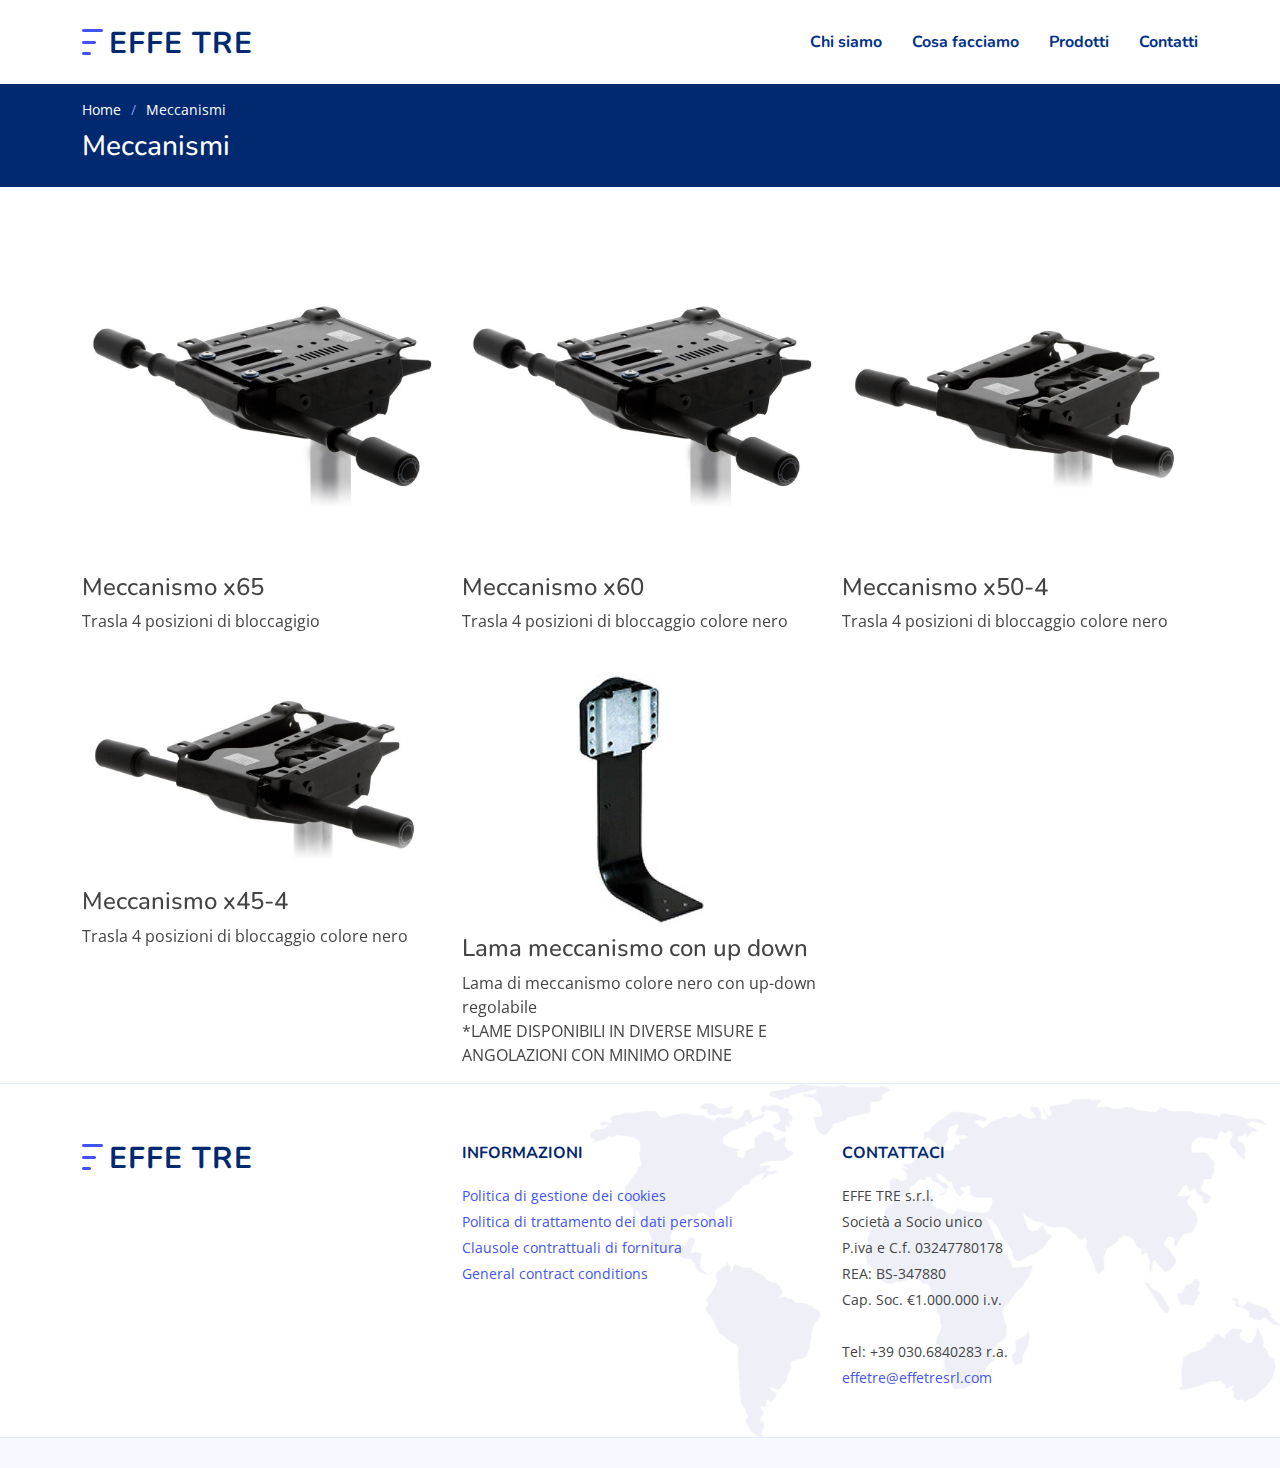
<file: meccanismi.html>
<!DOCTYPE html>
<html lang="en">
  <head>
    <meta charset="utf-8" />
    <meta content="width=device-width, initial-scale=1.0" name="viewport" />

    <title>Effe Tre s.r.l. - Meccanismi</title>
    <meta content="" name="description" />
    <meta content="" name="keywords" />

    <!-- Favicons -->
    <link href="assets/img/favicon.png" rel="icon" />
    <link href="assets/img/apple-touch-icon.png" rel="apple-touch-icon" />

    <!-- Google Fonts -->
    <link
      href="https://fonts.googleapis.com/css?family=Open+Sans:300,300i,400,400i,600,600i,700,700i|Nunito:300,300i,400,400i,600,600i,700,700i|Poppins:300,300i,400,400i,500,500i,600,600i,700,700i"
      rel="stylesheet"
    />

    <!-- Vendor CSS Files -->
    <link href="assets/vendor/aos/aos.css" rel="stylesheet" />
    <link
      href="assets/vendor/bootstrap/css/bootstrap.min.css"
      rel="stylesheet"
    />
    <link
      href="assets/vendor/bootstrap-icons/bootstrap-icons.css"
      rel="stylesheet"
    />
    <link
      href="assets/vendor/glightbox/css/glightbox.min.css"
      rel="stylesheet"
    />
    <link href="assets/vendor/remixicon/remixicon.css" rel="stylesheet" />
    <link href="assets/vendor/swiper/swiper-bundle.min.css" rel="stylesheet" />

    <!-- Template Main CSS File -->
    <link href="assets/css/style.css" rel="stylesheet" />
  </head>

  <body>
    <!-- ======= Header ======= -->
    <header id="header" class="header fixed-top">
      <div
        class="
          container-fluid container-xl
          d-flex
          align-items-center
          justify-content-between
        "
      >
        <a href="index.html" class="logo d-flex align-items-center">
          <img src="assets/img/logo.png" alt="" />
          <span>EFFE TRE</span>
        </a>

        <nav id="navbar" class="navbar">
          <ul>
            <li>
              <a class="nav-link scrollto" href="index.html#about">Chi siamo</a>
            </li>
            <li>
              <a class="nav-link scrollto" href="index.html#features"
                >Cosa facciamo</a
              >
            </li>
            <li>
              <a class="nav-link scrollto" href="index.html#products"
                >Prodotti</a
              >
            </li>
            <li>
              <a class="nav-link scrollto" href="index.html#contact"
                >Contatti</a
              >
            </li>
          </ul>
          <i class="bi bi-list mobile-nav-toggle"></i>
        </nav>
        <!-- .navbar -->
      </div>
    </header>
    <!-- End Header -->

    <main id="main">
      <!-- ======= Breadcrumbs ======= -->
      <section class="breadcrumbs">
        <div class="container">
          <ol>
            <li><a href="index.html">Home</a></li>
            <li>Meccanismi</li>
          </ol>
          <h2>Meccanismi</h2>
        </div>
      </section>
      <!-- End Breadcrumbs -->

      <div class="container" data-aos="fade-up">
        <div
          class="row gy-4 portfolio-container"
          data-aos="fade-up"
          data-aos-delay="200"
        >
          <div class="col-lg-4 col-md-6 portfolio-item">
            <div class="portfolio-wrap">
              <img
                src="assets/img/meccanismi/mecc1.jpeg"
                class="img-fluid"
                alt=""
              />
              <div class="portfolio-info">
                <h4>Meccanismo x65</h4>
                <div class="portfolio-links">
                  <p>Trasla 4 posizioni di bloccagigio</p>
                </div>
              </div>
            </div>
          </div>
          <div class="col-lg-4 col-md-6 portfolio-item">
            <div class="portfolio-wrap">
              <img
                src="assets/img/meccanismi/mecc2.jpeg"
                class="img-fluid"
                alt=""
              />
              <div class="portfolio-info">
                <h4>Meccanismo x60</h4>
                <div class="portfolio-links">
                  <p>Trasla 4 posizioni di bloccaggio colore nero</p>
                </div>
              </div>
            </div>
          </div>

          <div class="col-lg-4 col-md-6 portfolio-item">
            <div class="portfolio-wrap">
              <img
                src="assets/img/meccanismi/mecc3.jpeg"
                class="img-fluid"
                alt=""
              />
              <div class="portfolio-info">
                <h4>Meccanismo x50-4</h4>
                <div class="portfolio-links">
                  <p>Trasla 4 posizioni di bloccaggio colore nero</p>
                </div>
              </div>
            </div>
          </div>

          <div class="col-lg-4 col-md-6 portfolio-item">
            <div class="portfolio-wrap">
              <img
                src="assets/img/meccanismi/mecc4a.jpeg"
                class="img-fluid"
                alt=""
              />
              <div class="portfolio-info">
                <h4>Meccanismo x45-4</h4>
                <div class="portfolio-links">
                  <p>Trasla 4 posizioni di bloccaggio colore nero</p>
                </div>
              </div>
            </div>
          </div>

          <div class="col-lg-4 col-md-6 portfolio-item">
            <div class="portfolio-wrap">
              <img
                src="assets/img/meccanismi/mecc5a.jpeg"
                class="img-fluid"
                alt=""
              />
              <div class="portfolio-info">
                <h4>Lama meccanismo con up down</h4>
                <div class="portfolio-links">
                  <p>
                    Lama di meccanismo colore nero con up-down regolabile <br />
                    *LAME DISPONIBILI IN DIVERSE MISURE E ANGOLAZIONI CON MINIMO
                    ORDINE
                  </p>
                </div>
              </div>
            </div>
          </div>
        </div>
      </div>
    </main>
    <!-- End #main -->

    <!-- ======= Footer ======= -->
    <footer id="footer" class="footer">
      <div class="footer-top">
        <div class="container">
          <div class="row gy-4">
            <div class="col-lg-4 col-md-12 footer-info">
              <a href="index.html" class="logo d-flex align-items-center">
                <img src="assets/img/logo.png" alt="" />
                <span>EFFE TRE</span>
              </a>
              <!-- <div class="social-links mt-3">
                <a href="#" class="twitter"><i class="bi bi-twitter"></i></a>
                <a href="#" class="facebook"><i class="bi bi-facebook"></i></a>
                <a href="#" class="instagram"
                  ><i class="bi bi-instagram"></i
                ></a>
                <a href="#" class="linkedin"><i class="bi bi-linkedin"></i></a>
              </div> -->
            </div>

            <div
              class="
                col-lg-4 col-md-12
                footer-contact
                text-center text-md-start
                footer-links
              "
            >
              <h4>Informazioni</h4>
              <p>
                <a href="cookies.html">Politica di gestione dei cookies</a>
                <br />
                <a href="datipersonali.html"
                  >Politica di trattamento dei dati personali</a
                >
                <br />
                <a href="clausole_contrattuali.html"
                  >Clausole contrattuali di fornitura</a
                >
                <br />
                <a href="contract_conditions.html"
                  >General contract conditions</a
                >
              </p>
            </div>

            <div
              class="
                col-lg-4 col-md-12
                footer-contact
                text-center text-md-start
              "
            >
              <h4>Contattaci</h4>
              <p>
                EFFE TRE s.r.l. <br />
                Società a Socio unico<br />
                P.iva e C.f. 03247780178 <br />
                REA: BS-347880<br />
                Cap. Soc. €1.000.000 i.v.<br /><br />
                Tel: +39 030.6840283 r.a. <br />
                <a href="mailto:effetre@effetresrl.com"
                  >effetre@effetresrl.com</a
                >
              </p>
            </div>
          </div>
        </div>
      </div>
    </footer>
    <!-- End Footer -->

    <a
      href="#"
      class="back-to-top d-flex align-items-center justify-content-center"
      ><i class="bi bi-arrow-up-short"></i
    ></a>

    <!-- Vendor JS Files -->
    <script src="assets/vendor/purecounter/purecounter_vanilla.js"></script>
    <script src="assets/vendor/aos/aos.js"></script>
    <script src="assets/vendor/bootstrap/js/bootstrap.bundle.min.js"></script>
    <script src="assets/vendor/glightbox/js/glightbox.min.js"></script>
    <script src="assets/vendor/isotope-layout/isotope.pkgd.min.js"></script>
    <script src="assets/vendor/swiper/swiper-bundle.min.js"></script>
    <script src="assets/vendor/php-email-form/validate.js"></script>

    <!-- Template Main JS File -->
    <script src="assets/js/main.js"></script>
  </body>
</html>
</file>
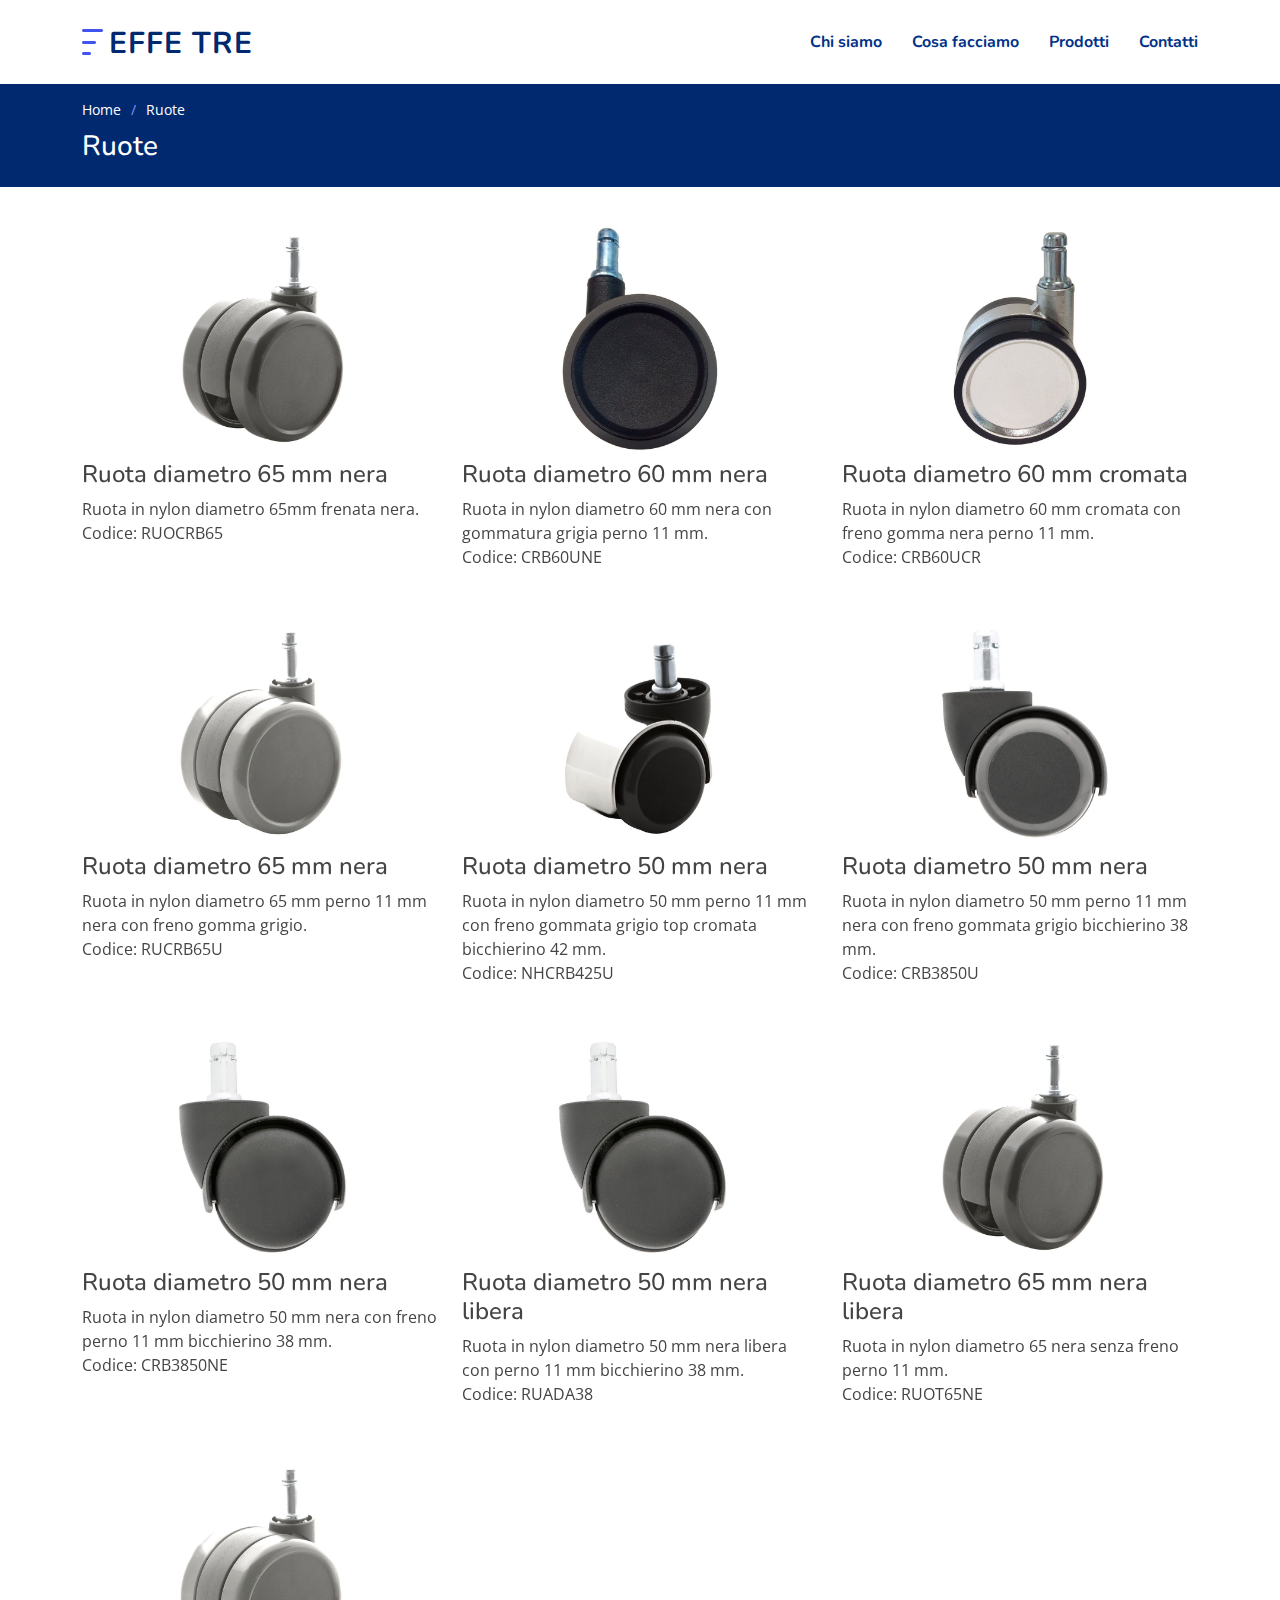
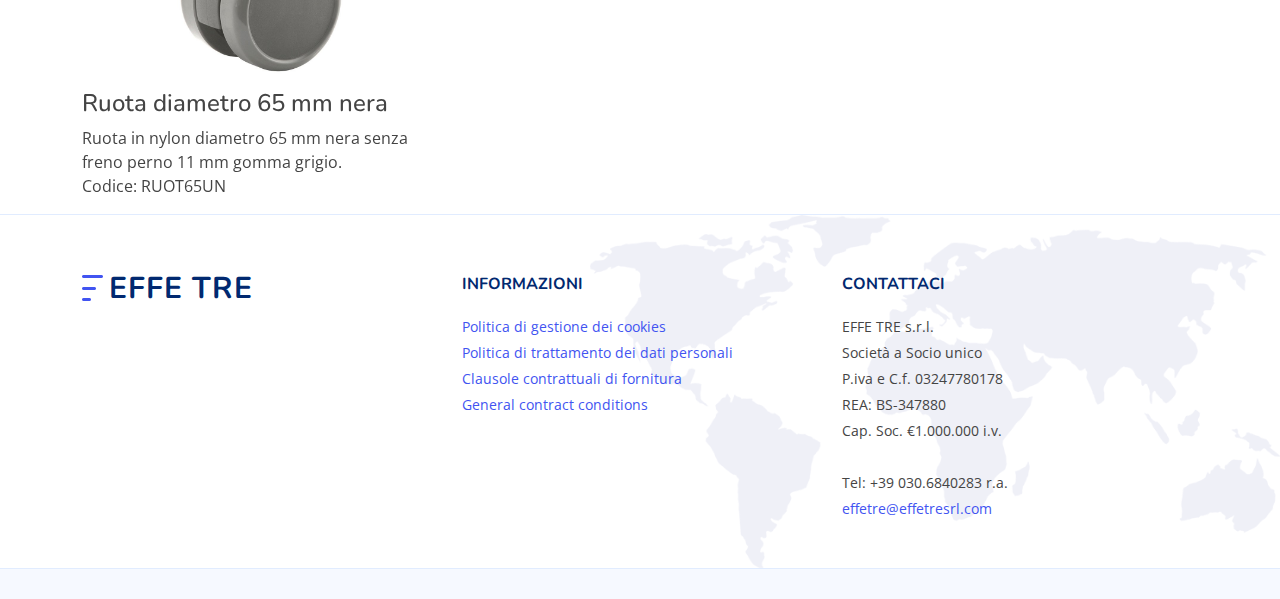
<file: ruote.html>
<!DOCTYPE html>
<html lang="en">
  <head>
    <meta charset="utf-8" />
    <meta content="width=device-width, initial-scale=1.0" name="viewport" />

    <title>Effe Tre s.r.l. - Ruote</title>
    <meta content="" name="description" />
    <meta content="" name="keywords" />

    <!-- Favicons -->
    <link href="assets/img/favicon.png" rel="icon" />
    <link href="assets/img/apple-touch-icon.png" rel="apple-touch-icon" />

    <!-- Google Fonts -->
    <link
      href="https://fonts.googleapis.com/css?family=Open+Sans:300,300i,400,400i,600,600i,700,700i|Nunito:300,300i,400,400i,600,600i,700,700i|Poppins:300,300i,400,400i,500,500i,600,600i,700,700i"
      rel="stylesheet"
    />

    <!-- Vendor CSS Files -->
    <link href="assets/vendor/aos/aos.css" rel="stylesheet" />
    <link
      href="assets/vendor/bootstrap/css/bootstrap.min.css"
      rel="stylesheet"
    />
    <link
      href="assets/vendor/bootstrap-icons/bootstrap-icons.css"
      rel="stylesheet"
    />
    <link
      href="assets/vendor/glightbox/css/glightbox.min.css"
      rel="stylesheet"
    />
    <link href="assets/vendor/remixicon/remixicon.css" rel="stylesheet" />
    <link href="assets/vendor/swiper/swiper-bundle.min.css" rel="stylesheet" />

    <!-- Template Main CSS File -->
    <link href="assets/css/style.css" rel="stylesheet" />
  </head>

  <body>
    <!-- ======= Header ======= -->
    <header id="header" class="header fixed-top">
      <div
        class="
          container-fluid container-xl
          d-flex
          align-items-center
          justify-content-between
        "
      >
        <a href="index.html" class="logo d-flex align-items-center">
          <img src="assets/img/logo.png" alt="" />
          <span>EFFE TRE</span>
        </a>

        <nav id="navbar" class="navbar">
          <ul>
            <li>
              <a class="nav-link scrollto" href="index.html#about">Chi siamo</a>
            </li>
            <li>
              <a class="nav-link scrollto" href="index.html#features"
                >Cosa facciamo</a
              >
            </li>
            <li>
              <a class="nav-link scrollto" href="index.html#products"
                >Prodotti</a
              >
            </li>
            <li>
              <a class="nav-link scrollto" href="index.html#contact"
                >Contatti</a
              >
            </li>
          </ul>
          <i class="bi bi-list mobile-nav-toggle"></i>
        </nav>
        <!-- .navbar -->
      </div>
    </header>
    <!-- End Header -->

    <main id="main">
      <!-- ======= Breadcrumbs ======= -->
      <section class="breadcrumbs">
        <div class="container">
          <ol>
            <li><a href="index.html">Home</a></li>
            <li>Ruote</li>
          </ol>
          <h2>Ruote</h2>
        </div>
      </section>
      <!-- End Breadcrumbs -->

      <div class="container" data-aos="fade-up">
        <div
          class="row gy-4 portfolio-container"
          data-aos="fade-up"
          data-aos-delay="200"
        >
          <div class="col-lg-4 col-md-6 portfolio-item">
            <div class="portfolio-wrap">
              <img
                src="assets/img/ruote/ruota1.jpeg"
                class="img-fluid"
                alt=""
              />
              <div class="portfolio-info">
                <h4>Ruota diametro 65 mm nera</h4>
                <div class="portfolio-links">
                  <p>
                    Ruota in nylon diametro 65mm frenata nera. <br />
                    Codice: RUOCRB65
                  </p>
                </div>
              </div>
            </div>
          </div>
          <div class="col-lg-4 col-md-6 portfolio-item">
            <div class="portfolio-wrap">
              <img
                src="assets/img/ruote/ruota2.jpeg"
                class="img-fluid"
                alt=""
              />
              <div class="portfolio-info">
                <h4>Ruota diametro 60 mm nera</h4>
                <div class="portfolio-links">
                  <p>
                    Ruota in nylon diametro 60 mm nera con gommatura grigia
                    perno 11 mm. <br />
                    Codice: CRB60UNE
                  </p>
                </div>
              </div>
            </div>
          </div>

          <div class="col-lg-4 col-md-6 portfolio-item">
            <div class="portfolio-wrap">
              <img
                src="assets/img/ruote/ruota3.jpeg"
                class="img-fluid"
                alt=""
              />
              <div class="portfolio-info">
                <h4>Ruota diametro 60 mm cromata</h4>
                <div class="portfolio-links">
                  <p>
                    Ruota in nylon diametro 60 mm cromata con freno gomma nera
                    perno 11 mm. <br />
                    Codice: CRB60UCR
                  </p>
                </div>
              </div>
            </div>
          </div>

          <div class="col-lg-4 col-md-6 portfolio-item">
            <div class="portfolio-wrap">
              <img
                src="assets/img/ruote/ruota4.jpeg"
                class="img-fluid"
                alt=""
              />
              <div class="portfolio-info">
                <h4>Ruota diametro 65 mm nera</h4>
                <div class="portfolio-links">
                  <p>
                    Ruota in nylon diametro 65 mm perno 11 mm nera con freno
                    gomma grigio. <br />
                    Codice: RUCRB65U
                  </p>
                </div>
              </div>
            </div>
          </div>

          <div class="col-lg-4 col-md-6 portfolio-item">
            <div class="portfolio-wrap">
              <img
                src="assets/img/ruote/ruota5.jpeg"
                class="img-fluid"
                alt=""
              />
              <div class="portfolio-info">
                <h4>Ruota diametro 50 mm nera</h4>
                <div class="portfolio-links">
                  <p>
                    Ruota in nylon diametro 50 mm perno 11 mm con freno gommata
                    grigio top cromata bicchierino 42 mm. <br />
                    Codice: NHCRB425U
                  </p>
                </div>
              </div>
            </div>
          </div>

          <div class="col-lg-4 col-md-6 portfolio-item">
            <div class="portfolio-wrap">
              <img
                src="assets/img/ruote/ruota6.jpeg"
                class="img-fluid"
                alt=""
              />
              <div class="portfolio-info">
                <h4>Ruota diametro 50 mm nera</h4>
                <div class="portfolio-links">
                  <p>
                    Ruota in nylon diametro 50 mm perno 11 mm nera con freno
                    gommata grigio bicchierino 38 mm. <br />
                    Codice: CRB3850U
                  </p>
                </div>
              </div>
            </div>
          </div>

          <div class="col-lg-4 col-md-6 portfolio-item">
            <div class="portfolio-wrap">
              <img
                src="assets/img/ruote/ruota7.jpeg"
                class="img-fluid"
                alt=""
              />
              <div class="portfolio-info">
                <h4>Ruota diametro 50 mm nera</h4>
                <div class="portfolio-links">
                  <p>
                    Ruota in nylon diametro 50 mm nera con freno perno 11 mm
                    bicchierino 38 mm. <br />
                    Codice: CRB3850NE
                  </p>
                </div>
              </div>
            </div>
          </div>

          <div class="col-lg-4 col-md-6 portfolio-item">
            <div class="portfolio-wrap">
              <img
                src="assets/img/ruote/ruota8.jpeg"
                class="img-fluid"
                alt=""
              />
              <div class="portfolio-info">
                <h4>Ruota diametro 50 mm nera libera</h4>
                <div class="portfolio-links">
                  <p>
                    Ruota in nylon diametro 50 mm nera libera con perno 11 mm
                    bicchierino 38 mm. <br />
                    Codice: RUADA38
                  </p>
                </div>
              </div>
            </div>
          </div>

          <div class="col-lg-4 col-md-6 portfolio-item">
            <div class="portfolio-wrap">
              <img
                src="assets/img/ruote/ruota9.jpeg"
                class="img-fluid"
                alt=""
              />
              <div class="portfolio-info">
                <h4>Ruota diametro 65 mm nera libera</h4>
                <div class="portfolio-links">
                  <p>
                    Ruota in nylon diametro 65 nera senza freno perno 11 mm.
                    <br />
                    Codice: RUOT65NE
                  </p>
                </div>
              </div>
            </div>
          </div>

          <div class="col-lg-4 col-md-6 portfolio-item">
            <div class="portfolio-wrap">
              <img
                src="assets/img/ruote/ruota10.jpeg"
                class="img-fluid"
                alt=""
              />
              <div class="portfolio-info">
                <h4>Ruota diametro 65 mm nera</h4>
                <div class="portfolio-links">
                  <p>
                    Ruota in nylon diametro 65 mm nera senza freno perno 11 mm
                    gomma grigio. <br />
                    Codice: RUOT65UN
                  </p>
                </div>
              </div>
            </div>
          </div>
        </div>
      </div>
    </main>
    <!-- End #main -->

    <!-- ======= Footer ======= -->
    <footer id="footer" class="footer">
      <div class="footer-top">
        <div class="container">
          <div class="row gy-4">
            <div class="col-lg-4 col-md-12 footer-info">
              <a href="index.html" class="logo d-flex align-items-center">
                <img src="assets/img/logo.png" alt="" />
                <span>EFFE TRE</span>
              </a>
              <!-- <div class="social-links mt-3">
                <a href="#" class="twitter"><i class="bi bi-twitter"></i></a>
                <a href="#" class="facebook"><i class="bi bi-facebook"></i></a>
                <a href="#" class="instagram"
                  ><i class="bi bi-instagram"></i
                ></a>
                <a href="#" class="linkedin"><i class="bi bi-linkedin"></i></a>
              </div> -->
            </div>

            <div
              class="
                col-lg-4 col-md-12
                footer-contact
                text-center text-md-start
                footer-links
              "
            >
              <h4>Informazioni</h4>
              <p>
                <a href="cookies.html">Politica di gestione dei cookies</a>
                <br />
                <a href="datipersonali.html"
                  >Politica di trattamento dei dati personali</a
                >
                <br />
                <a href="clausole_contrattuali.html"
                  >Clausole contrattuali di fornitura</a
                >
                <br />
                <a href="contract_conditions.html"
                  >General contract conditions</a
                >
              </p>
            </div>

            <div
              class="
                col-lg-4 col-md-12
                footer-contact
                text-center text-md-start
              "
            >
              <h4>Contattaci</h4>
              <p>
                EFFE TRE s.r.l. <br />
                Società a Socio unico<br />
                P.iva e C.f. 03247780178 <br />
                REA: BS-347880<br />
                Cap. Soc. €1.000.000 i.v.<br /><br />
                Tel: +39 030.6840283 r.a. <br />
                <a href="mailto:effetre@effetresrl.com"
                  >effetre@effetresrl.com</a
                >
              </p>
            </div>
          </div>
        </div>
      </div>
    </footer>
    <!-- End Footer -->

    <a
      href="#"
      class="back-to-top d-flex align-items-center justify-content-center"
      ><i class="bi bi-arrow-up-short"></i
    ></a>

    <!-- Vendor JS Files -->
    <script src="assets/vendor/purecounter/purecounter_vanilla.js"></script>
    <script src="assets/vendor/aos/aos.js"></script>
    <script src="assets/vendor/bootstrap/js/bootstrap.bundle.min.js"></script>
    <script src="assets/vendor/glightbox/js/glightbox.min.js"></script>
    <script src="assets/vendor/isotope-layout/isotope.pkgd.min.js"></script>
    <script src="assets/vendor/swiper/swiper-bundle.min.js"></script>
    <script src="assets/vendor/php-email-form/validate.js"></script>

    <!-- Template Main JS File -->
    <script src="assets/js/main.js"></script>
  </body>
</html>
</file>
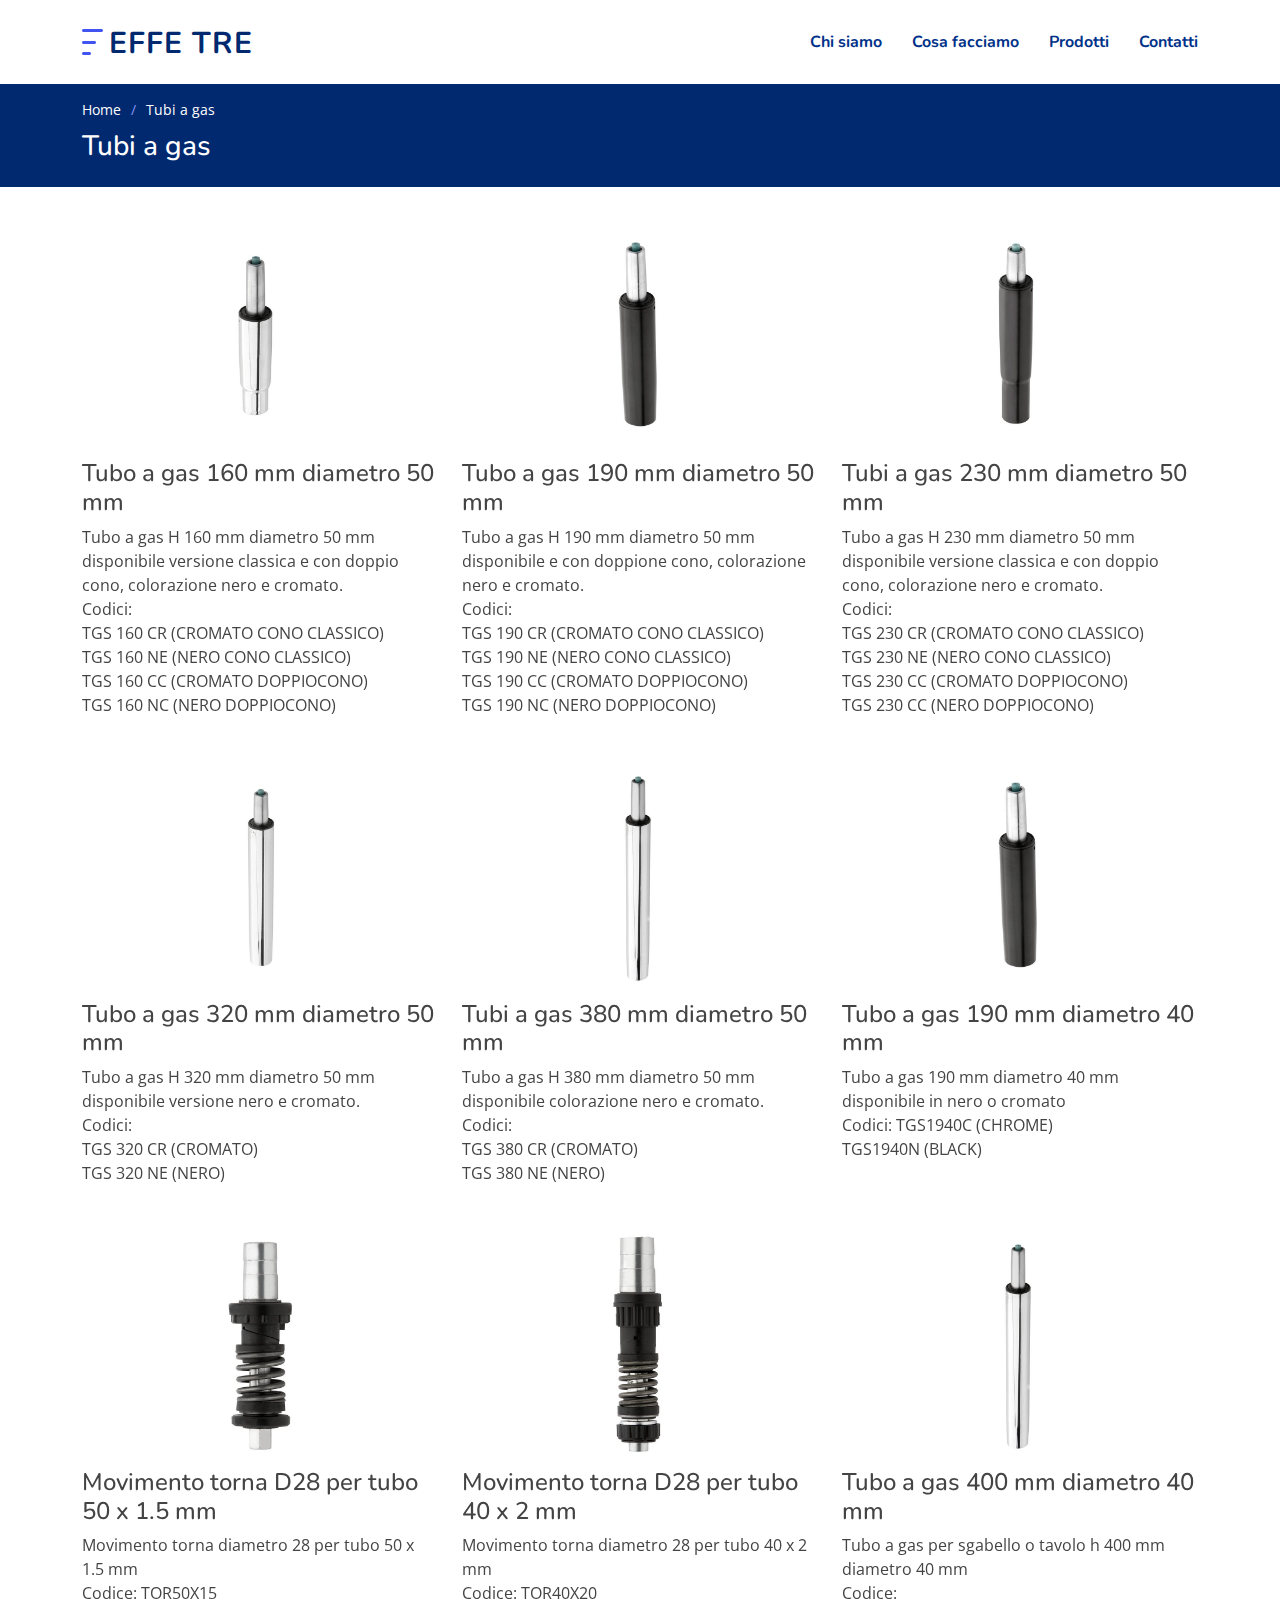
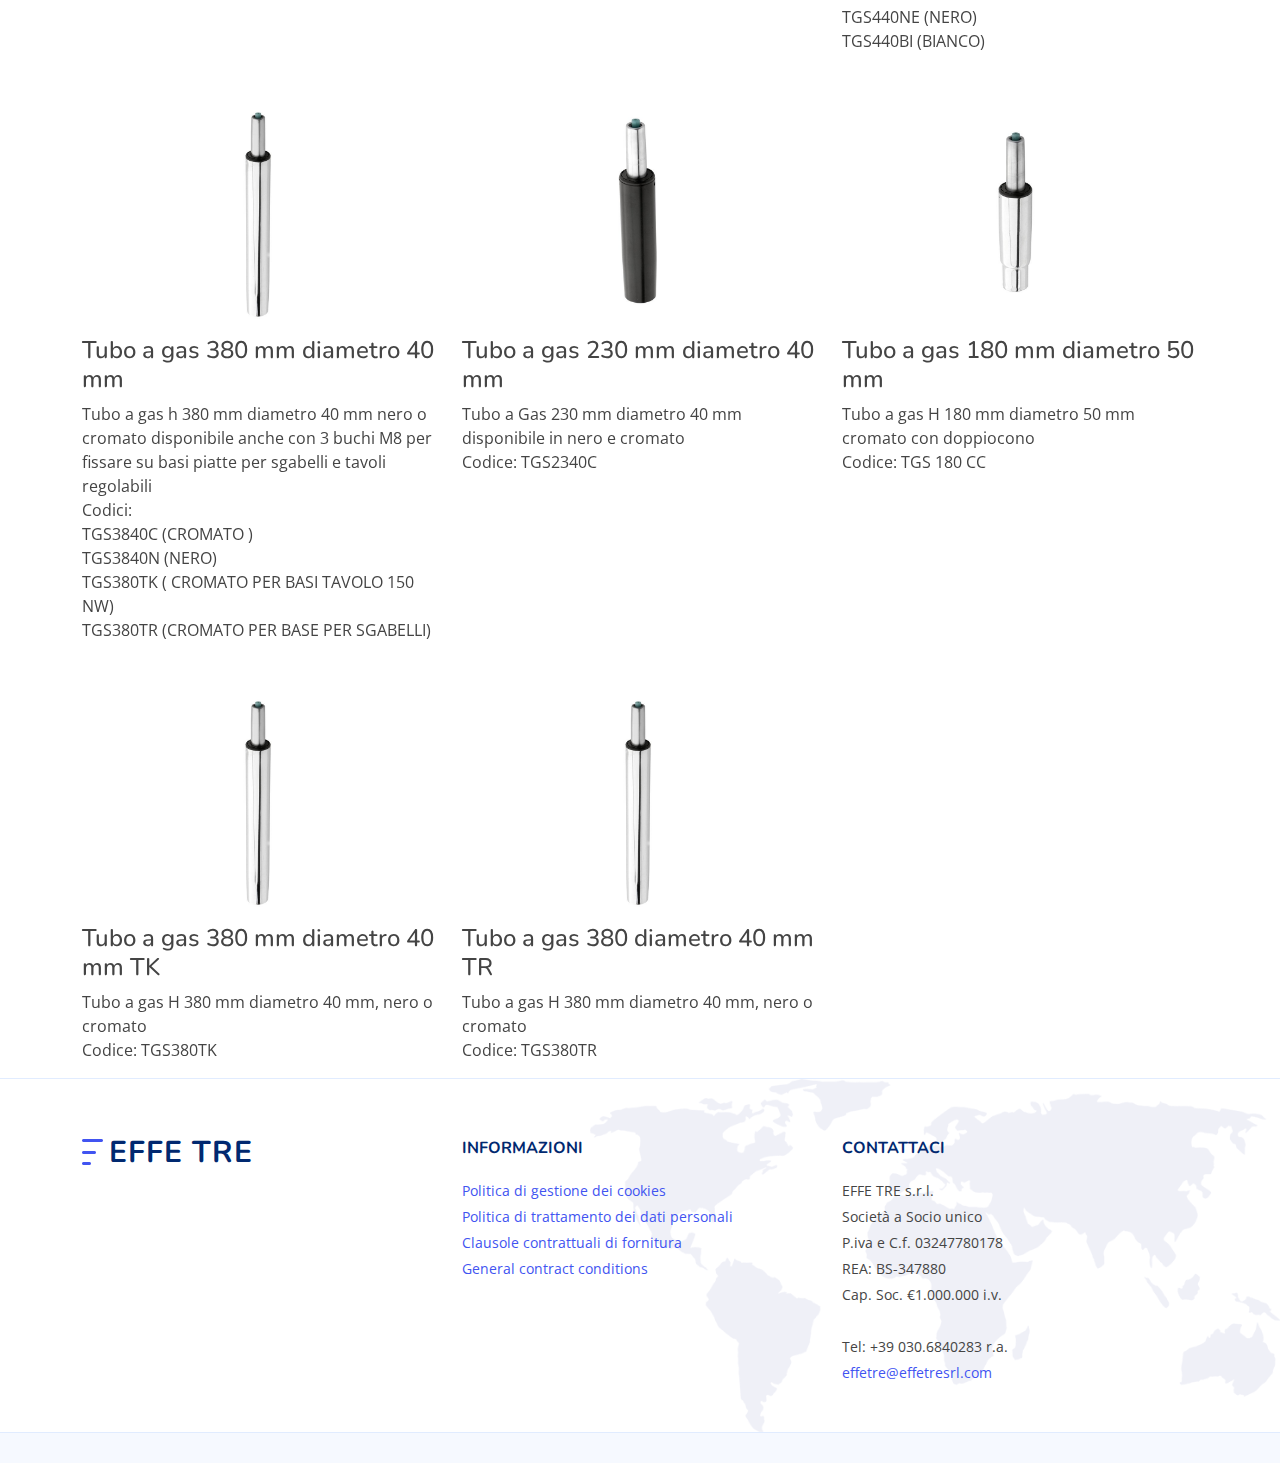
<file: tubi.html>
<!DOCTYPE html>
<html lang="en">
  <head>
    <meta charset="utf-8" />
    <meta content="width=device-width, initial-scale=1.0" name="viewport" />

    <title>Effe Tre s.r.l. - Tubi a gas</title>
    <meta content="" name="description" />
    <meta content="" name="keywords" />

    <!-- Favicons -->
    <link href="assets/img/favicon.png" rel="icon" />
    <link href="assets/img/apple-touch-icon.png" rel="apple-touch-icon" />

    <!-- Google Fonts -->
    <link
      href="https://fonts.googleapis.com/css?family=Open+Sans:300,300i,400,400i,600,600i,700,700i|Nunito:300,300i,400,400i,600,600i,700,700i|Poppins:300,300i,400,400i,500,500i,600,600i,700,700i"
      rel="stylesheet"
    />

    <!-- Vendor CSS Files -->
    <link href="assets/vendor/aos/aos.css" rel="stylesheet" />
    <link
      href="assets/vendor/bootstrap/css/bootstrap.min.css"
      rel="stylesheet"
    />
    <link
      href="assets/vendor/bootstrap-icons/bootstrap-icons.css"
      rel="stylesheet"
    />
    <link
      href="assets/vendor/glightbox/css/glightbox.min.css"
      rel="stylesheet"
    />
    <link href="assets/vendor/remixicon/remixicon.css" rel="stylesheet" />
    <link href="assets/vendor/swiper/swiper-bundle.min.css" rel="stylesheet" />

    <!-- Template Main CSS File -->
    <link href="assets/css/style.css" rel="stylesheet" />
  </head>

  <body>
    <!-- ======= Header ======= -->
    <header id="header" class="header fixed-top">
      <div
        class="
          container-fluid container-xl
          d-flex
          align-items-center
          justify-content-between
        "
      >
        <a href="index.html" class="logo d-flex align-items-center">
          <img src="assets/img/logo.png" alt="" />
          <span>EFFE TRE</span>
        </a>

        <nav id="navbar" class="navbar">
          <ul>
            <li>
              <a class="nav-link scrollto" href="index.html#about">Chi siamo</a>
            </li>
            <li>
              <a class="nav-link scrollto" href="index.html#features"
                >Cosa facciamo</a
              >
            </li>
            <li>
              <a class="nav-link scrollto" href="index.html#products"
                >Prodotti</a
              >
            </li>
            <li>
              <a class="nav-link scrollto" href="index.html#contact"
                >Contatti</a
              >
            </li>
          </ul>
          <i class="bi bi-list mobile-nav-toggle"></i>
        </nav>
        <!-- .navbar -->
      </div>
    </header>
    <!-- End Header -->

    <main id="main">
      <!-- ======= Breadcrumbs ======= -->
      <section class="breadcrumbs">
        <div class="container">
          <ol>
            <li><a href="index.html">Home</a></li>
            <li>Tubi a gas</li>
          </ol>
          <h2>Tubi a gas</h2>
        </div>
      </section>
      <!-- End Breadcrumbs -->

      <div class="container" data-aos="fade-up">
        <div
          class="row gy-4 portfolio-container"
          data-aos="fade-up"
          data-aos-delay="200"
        >
          <div class="col-lg-4 col-md-6 portfolio-item">
            <div class="portfolio-wrap">
              <img src="assets/img/tubi/tubo1.jpeg" class="img-fluid" alt="" />
              <div class="portfolio-info">
                <h4>Tubo a gas 160 mm diametro 50 mm</h4>
                <div class="portfolio-links">
                  <p>
                    Tubo a gas H 160 mm diametro 50 mm disponibile versione
                    classica e con doppio cono, colorazione nero e cromato.
                    <br />
                    Codici: <br />
                    TGS 160 CR (CROMATO CONO CLASSICO) <br />
                    TGS 160 NE (NERO CONO CLASSICO) <br />
                    TGS 160 CC (CROMATO DOPPIOCONO) <br />
                    TGS 160 NC (NERO DOPPIOCONO)
                  </p>
                </div>
              </div>
            </div>
          </div>
          <div class="col-lg-4 col-md-6 portfolio-item">
            <div class="portfolio-wrap">
              <img src="assets/img/tubi/tubo2.jpeg" class="img-fluid" alt="" />
              <div class="portfolio-info">
                <h4>Tubo a gas 190 mm diametro 50 mm</h4>
                <div class="portfolio-links">
                  <p>
                    Tubo a gas H 190 mm diametro 50 mm disponibile e con
                    doppione cono, colorazione nero e cromato. <br />

                    Codici: <br />

                    TGS 190 CR (CROMATO CONO CLASSICO) <br />

                    TGS 190 NE (NERO CONO CLASSICO) <br />

                    TGS 190 CC (CROMATO DOPPIOCONO) <br />

                    TGS 190 NC (NERO DOPPIOCONO)
                  </p>
                </div>
              </div>
            </div>
          </div>

          <div class="col-lg-4 col-md-6 portfolio-item">
            <div class="portfolio-wrap">
              <img src="assets/img/tubi/tubo3.jpeg" class="img-fluid" alt="" />
              <div class="portfolio-info">
                <h4>Tubi a gas 230 mm diametro 50 mm</h4>
                <div class="portfolio-links">
                  <p>
                    Tubo a gas H 230 mm diametro 50 mm disponibile versione
                    classica e con doppio cono, colorazione nero e cromato.
                    <br />

                    Codici: <br />

                    TGS 230 CR (CROMATO CONO CLASSICO) <br />

                    TGS 230 NE (NERO CONO CLASSICO) <br />

                    TGS 230 CC (CROMATO DOPPIOCONO) <br />

                    TGS 230 CC (NERO DOPPIOCONO)
                  </p>
                </div>
              </div>
            </div>
          </div>

          <div class="col-lg-4 col-md-6 portfolio-item">
            <div class="portfolio-wrap">
              <img src="assets/img/tubi/tubo4.jpeg" class="img-fluid" alt="" />
              <div class="portfolio-info">
                <h4>Tubo a gas 320 mm diametro 50 mm</h4>
                <div class="portfolio-links">
                  <p>
                    Tubo a gas H 320 mm diametro 50 mm disponibile versione nero
                    e cromato. <br />

                    Codici: <br />

                    TGS 320 CR (CROMATO) <br />

                    TGS 320 NE (NERO)
                  </p>
                </div>
              </div>
            </div>
          </div>

          <div class="col-lg-4 col-md-6 portfolio-item">
            <div class="portfolio-wrap">
              <img src="assets/img/tubi/tubo5.jpeg" class="img-fluid" alt="" />
              <div class="portfolio-info">
                <h4>Tubi a gas 380 mm diametro 50 mm</h4>
                <div class="portfolio-links">
                  <p>
                    Tubo a gas H 380 mm diametro 50 mm disponibile colorazione
                    nero e cromato. <br />

                    Codici: <br />

                    TGS 380 CR (CROMATO) <br />

                    TGS 380 NE (NERO)
                  </p>
                </div>
              </div>
            </div>
          </div>

          <div class="col-lg-4 col-md-6 portfolio-item">
            <div class="portfolio-wrap">
              <img src="assets/img/tubi/tubo6.jpeg" class="img-fluid" alt="" />
              <div class="portfolio-info">
                <h4>Tubo a gas 190 mm diametro 40 mm</h4>
                <div class="portfolio-links">
                  <p>
                    Tubo a gas 190 mm diametro 40 mm disponibile in nero o
                    cromato <br />

                    Codici: TGS1940C (CHROME) <br />

                    TGS1940N (BLACK)
                  </p>
                </div>
              </div>
            </div>
          </div>

          <div class="col-lg-4 col-md-6 portfolio-item">
            <div class="portfolio-wrap">
              <img src="assets/img/tubi/tubo7.jpeg" class="img-fluid" alt="" />
              <div class="portfolio-info">
                <h4>Movimento torna D28 per tubo 50 x 1.5 mm</h4>
                <div class="portfolio-links">
                  <p>
                    Movimento torna diametro 28 per tubo 50 x 1.5 mm <br />

                    Codice: TOR50X15
                  </p>
                </div>
              </div>
            </div>
          </div>

          <div class="col-lg-4 col-md-6 portfolio-item">
            <div class="portfolio-wrap">
              <img src="assets/img/tubi/tubo8.jpeg" class="img-fluid" alt="" />
              <div class="portfolio-info">
                <h4>Movimento torna D28 per tubo 40 x 2 mm</h4>
                <div class="portfolio-links">
                  <p>
                    Movimento torna diametro 28 per tubo 40 x 2 mm <br />

                    Codice: TOR40X20
                  </p>
                </div>
              </div>
            </div>
          </div>

          <div class="col-lg-4 col-md-6 portfolio-item">
            <div class="portfolio-wrap">
              <img src="assets/img/tubi/tubo10.jpeg" class="img-fluid" alt="" />
              <div class="portfolio-info">
                <h4>Tubo a gas 400 mm diametro 40 mm</h4>
                <div class="portfolio-links">
                  <p>
                    Tubo a gas per sgabello o tavolo h 400 mm diametro 40 mm
                    <br />

                    Codice: <br />
                    TGS440NE (NERO) <br />

                    TGS440BI (BIANCO)
                  </p>
                </div>
              </div>
            </div>
          </div>

          <div class="col-lg-4 col-md-6 portfolio-item">
            <div class="portfolio-wrap">
              <img src="assets/img/tubi/tubo11.jpeg" class="img-fluid" alt="" />
              <div class="portfolio-info">
                <h4>Tubo a gas 380 mm diametro 40 mm</h4>
                <div class="portfolio-links">
                  <p>
                    Tubo a gas h 380 mm diametro 40 mm nero o cromato
                    disponibile anche con 3 buchi M8 per fissare su basi piatte
                    per sgabelli e tavoli regolabili <br />

                    Codici: <br />

                    TGS3840C (CROMATO ) <br />

                    TGS3840N (NERO) <br />

                    TGS380TK ( CROMATO PER BASI TAVOLO 150 NW) <br />

                    TGS380TR (CROMATO PER BASE PER SGABELLI)
                  </p>
                </div>
              </div>
            </div>
          </div>

          <div class="col-lg-4 col-md-6 portfolio-item">
            <div class="portfolio-wrap">
              <img src="assets/img/tubi/tubo12.jpeg" class="img-fluid" alt="" />
              <div class="portfolio-info">
                <h4>Tubo a gas 230 mm diametro 40 mm</h4>
                <div class="portfolio-links">
                  <p>
                    Tubo a Gas 230 mm diametro 40 mm disponibile in nero e
                    cromato <br />

                    Codice: TGS2340C
                  </p>
                </div>
              </div>
            </div>
          </div>

          <div class="col-lg-4 col-md-6 portfolio-item">
            <div class="portfolio-wrap">
              <img src="assets/img/tubi/tubo13.jpeg" class="img-fluid" alt="" />
              <div class="portfolio-info">
                <h4>Tubo a gas 180 mm diametro 50 mm</h4>
                <div class="portfolio-links">
                  <p>
                    Tubo a gas H 180 mm diametro 50 mm cromato con doppiocono
                    <br />

                    Codice: TGS 180 CC
                  </p>
                </div>
              </div>
            </div>
          </div>

          <div class="col-lg-4 col-md-6 portfolio-item">
            <div class="portfolio-wrap">
              <img src="assets/img/tubi/tubo14.jpeg" class="img-fluid" alt="" />
              <div class="portfolio-info">
                <h4>Tubo a gas 380 mm diametro 40 mm TK</h4>
                <div class="portfolio-links">
                  <p>
                    Tubo a gas H 380 mm diametro 40 mm, nero o cromato <br />

                    Codice: TGS380TK
                  </p>
                </div>
              </div>
            </div>
          </div>

          <div class="col-lg-4 col-md-6 portfolio-item">
            <div class="portfolio-wrap">
              <img src="assets/img/tubi/tubo15.jpeg" class="img-fluid" alt="" />
              <div class="portfolio-info">
                <h4>Tubo a gas 380 diametro 40 mm TR</h4>
                <div class="portfolio-links">
                  <p>
                    Tubo a gas H 380 mm diametro 40 mm, nero o cromato <br />

                    Codice: TGS380TR
                  </p>
                </div>
              </div>
            </div>
          </div>
        </div>
      </div>
    </main>
    <!-- End #main -->

    <!-- ======= Footer ======= -->
    <footer id="footer" class="footer">
      <div class="footer-top">
        <div class="container">
          <div class="row gy-4">
            <div class="col-lg-4 col-md-12 footer-info">
              <a href="index.html" class="logo d-flex align-items-center">
                <img src="assets/img/logo.png" alt="" />
                <span>EFFE TRE</span>
              </a>
              <!-- <div class="social-links mt-3">
                <a href="#" class="twitter"><i class="bi bi-twitter"></i></a>
                <a href="#" class="facebook"><i class="bi bi-facebook"></i></a>
                <a href="#" class="instagram"
                  ><i class="bi bi-instagram"></i
                ></a>
                <a href="#" class="linkedin"><i class="bi bi-linkedin"></i></a>
              </div> -->
            </div>

            <div
              class="
                col-lg-4 col-md-12
                footer-contact
                text-center text-md-start
                footer-links
              "
            >
              <h4>Informazioni</h4>
              <p>
                <a href="cookies.html">Politica di gestione dei cookies</a>
                <br />
                <a href="datipersonali.html"
                  >Politica di trattamento dei dati personali</a
                >
                <br />
                <a href="clausole_contrattuali.html"
                  >Clausole contrattuali di fornitura</a
                >
                <br />
                <a href="contract_conditions.html"
                  >General contract conditions</a
                >
              </p>
            </div>

            <div
              class="
                col-lg-4 col-md-12
                footer-contact
                text-center text-md-start
              "
            >
              <h4>Contattaci</h4>
              <p>
                EFFE TRE s.r.l. <br />
                Società a Socio unico<br />
                P.iva e C.f. 03247780178 <br />
                REA: BS-347880<br />
                Cap. Soc. €1.000.000 i.v.<br /><br />
                Tel: +39 030.6840283 r.a. <br />
                <a href="mailto:effetre@effetresrl.com"
                  >effetre@effetresrl.com</a
                >
              </p>
            </div>
          </div>
        </div>
      </div>
    </footer>
    <!-- End Footer -->

    <a
      href="#"
      class="back-to-top d-flex align-items-center justify-content-center"
      ><i class="bi bi-arrow-up-short"></i
    ></a>

    <!-- Vendor JS Files -->
    <script src="assets/vendor/purecounter/purecounter_vanilla.js"></script>
    <script src="assets/vendor/aos/aos.js"></script>
    <script src="assets/vendor/bootstrap/js/bootstrap.bundle.min.js"></script>
    <script src="assets/vendor/glightbox/js/glightbox.min.js"></script>
    <script src="assets/vendor/isotope-layout/isotope.pkgd.min.js"></script>
    <script src="assets/vendor/swiper/swiper-bundle.min.js"></script>
    <script src="assets/vendor/php-email-form/validate.js"></script>

    <!-- Template Main JS File -->
    <script src="assets/js/main.js"></script>
  </body>
</html>
</file>
<file: assets/css/style.css>
/**
* Template Name: FlexStart - v1.11.1
* Template URL: https://bootstrapmade.com/flexstart-bootstrap-startup-template/
* Author: BootstrapMade.com
* License: https://bootstrapmade.com/license/
*/

/*--------------------------------------------------------------
# General
--------------------------------------------------------------*/
:root {
  scroll-behavior: smooth;
}

body {
  font-family: "Open Sans", sans-serif;
  color: #444444;
}

a {
  color: #4154f1;
  text-decoration: none;
}

a:hover {
  color: #717ff5;
  text-decoration: none;
}

h1,
h2,
h3,
h4,
h5,
h6 {
  font-family: "Nunito", sans-serif;
}

/*--------------------------------------------------------------
# Sections
--------------------------------------------------------------*/
section {
  padding: 60px 0;
  overflow: hidden;
}

.section-header {
  text-align: center;
  padding-bottom: 40px;
}

.section-header h2 {
  font-size: 13px;
  letter-spacing: 1px;
  font-weight: 700;
  margin: 0;
  color: #4154f1;
  text-transform: uppercase;
}

.section-header p {
  margin: 10px 0 0 0;
  padding: 0;
  font-size: 38px;
  line-height: 42px;
  font-weight: 700;
  color: #012970;
}

@media (max-width: 768px) {
  .section-header p {
    font-size: 28px;
    line-height: 32px;
  }
}

/*--------------------------------------------------------------
# Breadcrumbs
--------------------------------------------------------------*/
.breadcrumbs {
  padding: 15px 0;
  background: #012970;
  min-height: 40px;
  margin-top: 84px;
  margin-bottom: 30px;
  color: #fff;
}

@media (max-width: 992px) {
  .breadcrumbs {
    margin-top: 57px;
  }
}

@media (max-width: 992px) {
  .breadcrumbs {
    margin-top: 57px;
  }
}

.breadcrumbs h2 {
  font-size: 28px;
  font-weight: 500;
}

.breadcrumbs ol {
  display: flex;
  flex-wrap: wrap;
  list-style: none;
  padding: 0 0 10px 0;
  margin: 0;
  font-size: 14px;
}

.breadcrumbs ol a {
  color: #fff;
  transition: 0.3s;
}

.breadcrumbs ol a:hover {
  text-decoration: underline;
}

.breadcrumbs ol li + li {
  padding-left: 10px;
}

.breadcrumbs ol li + li::before {
  display: inline-block;
  padding-right: 10px;
  color: #8894f6;
  content: "/";
}

/*--------------------------------------------------------------
# Back to top button
--------------------------------------------------------------*/
.back-to-top {
  position: fixed;
  visibility: hidden;
  opacity: 0;
  right: 15px;
  bottom: 15px;
  z-index: 99999;
  background: #4154f1;
  width: 40px;
  height: 40px;
  border-radius: 4px;
  transition: all 0.4s;
}

.back-to-top i {
  font-size: 24px;
  color: #fff;
  line-height: 0;
}

.back-to-top:hover {
  background: #6776f4;
  color: #fff;
}

.back-to-top.active {
  visibility: visible;
  opacity: 1;
}

/*--------------------------------------------------------------
# Disable aos animation delay on mobile devices
--------------------------------------------------------------*/
@media screen and (max-width: 768px) {
  [data-aos-delay] {
    transition-delay: 0 !important;
  }
}

/*--------------------------------------------------------------
# Header
--------------------------------------------------------------*/
.header {
  transition: all 0.5s;
  z-index: 997;
  padding: 20px 0;
  background: #fff;
}

.header.header-scrolled {
  background: #fff;
  padding: 15px 0;
  box-shadow: 0px 2px 20px rgba(1, 41, 112, 0.1);
}

.header .logo {
  line-height: 0;
}

.header .logo img {
  max-height: 40px;
  margin-right: 6px;
}

.header .logo span {
  font-size: 30px;
  font-weight: 700;
  letter-spacing: 1px;
  color: #012970;
  font-family: "Nunito", sans-serif;
  margin-top: 3px;
}

/*--------------------------------------------------------------
# Navigation Menu
--------------------------------------------------------------*/
/**
* Desktop Navigation 
*/
.navbar {
  padding: 0;
}

.navbar ul {
  margin: 0;
  padding: 0;
  display: flex;
  list-style: none;
  align-items: center;
}

.navbar li {
  position: relative;
}

.navbar a,
.navbar a:focus {
  display: flex;
  align-items: center;
  justify-content: space-between;
  padding: 10px 0 10px 30px;
  font-family: "Nunito", sans-serif;
  font-size: 16px;
  font-weight: 700;
  color: #013289;
  white-space: nowrap;
  transition: 0.3s;
}

.navbar a i,
.navbar a:focus i {
  font-size: 12px;
  line-height: 0;
  margin-left: 5px;
}

.navbar a:hover,
.navbar .active,
.navbar .active:focus,
.navbar li:hover > a {
  color: #4154f1;
}

.navbar .getstarted,
.navbar .getstarted:focus {
  background: #4154f1;
  padding: 8px 20px;
  margin-left: 30px;
  border-radius: 4px;
  color: #fff;
}

.navbar .getstarted:hover,
.navbar .getstarted:focus:hover {
  color: #fff;
  background: #5969f3;
}

.navbar .dropdown ul {
  display: block;
  position: absolute;
  left: 14px;
  top: calc(100% + 30px);
  margin: 0;
  padding: 10px 0;
  z-index: 99;
  opacity: 0;
  visibility: hidden;
  background: #fff;
  box-shadow: 0px 0px 30px rgba(127, 137, 161, 0.25);
  transition: 0.3s;
  border-radius: 4px;
}

.navbar .dropdown ul li {
  min-width: 200px;
}

.navbar .dropdown ul a {
  padding: 10px 20px;
  font-size: 15px;
  text-transform: none;
  font-weight: 600;
}

.navbar .dropdown ul a i {
  font-size: 12px;
}

.navbar .dropdown ul a:hover,
.navbar .dropdown ul .active:hover,
.navbar .dropdown ul li:hover > a {
  color: #4154f1;
}

.navbar .dropdown:hover > ul {
  opacity: 1;
  top: 100%;
  visibility: visible;
}

.navbar .dropdown .dropdown ul {
  top: 0;
  left: calc(100% - 30px);
  visibility: hidden;
}

.navbar .dropdown .dropdown:hover > ul {
  opacity: 1;
  top: 0;
  left: 100%;
  visibility: visible;
}

@media (max-width: 1366px) {
  .navbar .dropdown .dropdown ul {
    left: -90%;
  }

  .navbar .dropdown .dropdown:hover > ul {
    left: -100%;
  }
}

/**
* Mobile Navigation 
*/
.mobile-nav-toggle {
  color: #012970;
  font-size: 28px;
  cursor: pointer;
  display: none;
  line-height: 0;
  transition: 0.5s;
}

.mobile-nav-toggle.bi-x {
  color: #fff;
}

@media (max-width: 991px) {
  .mobile-nav-toggle {
    display: block;
  }

  .navbar ul {
    display: none;
  }
}

.navbar-mobile {
  position: fixed;
  overflow: hidden;
  top: 0;
  right: 0;
  left: 0;
  bottom: 0;
  background: rgba(1, 22, 61, 0.9);
  transition: 0.3s;
}

.navbar-mobile .mobile-nav-toggle {
  position: absolute;
  top: 15px;
  right: 15px;
}

.navbar-mobile ul {
  display: block;
  position: absolute;
  top: 55px;
  right: 15px;
  bottom: 15px;
  left: 15px;
  padding: 10px 0;
  border-radius: 10px;
  background-color: #fff;
  overflow-y: auto;
  transition: 0.3s;
}

.navbar-mobile a,
.navbar-mobile a:focus {
  padding: 10px 20px;
  font-size: 15px;
  color: #012970;
}

.navbar-mobile a:hover,
.navbar-mobile .active,
.navbar-mobile li:hover > a {
  color: #4154f1;
}

.navbar-mobile .getstarted,
.navbar-mobile .getstarted:focus {
  margin: 15px;
}

.navbar-mobile .dropdown ul {
  position: static;
  display: none;
  margin: 10px 20px;
  padding: 10px 0;
  z-index: 99;
  opacity: 1;
  visibility: visible;
  background: #fff;
  box-shadow: 0px 0px 30px rgba(127, 137, 161, 0.25);
}

.navbar-mobile .dropdown ul li {
  min-width: 200px;
}

.navbar-mobile .dropdown ul a {
  padding: 10px 20px;
}

.navbar-mobile .dropdown ul a i {
  font-size: 12px;
}

.navbar-mobile .dropdown ul a:hover,
.navbar-mobile .dropdown ul .active:hover,
.navbar-mobile .dropdown ul li:hover > a {
  color: #4154f1;
}

.navbar-mobile .dropdown > .dropdown-active {
  display: block;
}

/*--------------------------------------------------------------
# Hero Section
--------------------------------------------------------------*/
#hero {
  width: 100%;
  height: 100vh;
  background: url("../img/FOTO/effetre3.jpeg") top center;
  background-size: cover;
  position: relative;
}

#hero:before {
  content: "";
  background: rgba(0, 0, 0, 0.3);
  position: absolute;
  bottom: 0;
  top: 0;
  left: 0;
  right: 0;
}

#hero .container {
  position: relative;
  padding-top: 74px;
  text-align: center;
}

#hero h1 {
  margin: 0;
  font-size: 56px;
  font-weight: 700;
  line-height: 64px;
  color: #fff;
  font-family: "Poppins", sans-serif;
}

#hero h1 span {
  color: #6882db;
}

#hero h2 {
  color: rgba(255, 255, 255, 0.9);
  margin: 10px 0 0 0;
  font-size: 24px;
}

#hero .icon-box {
  padding: 30px 20px;
  transition: ease-in-out 0.3s;
  border: 1px solid rgba(255, 255, 255, 0.3);
  height: 100%;
  text-align: center;
}

#hero .icon-box i {
  font-size: 32px;
  line-height: 1;
  color: #6882db;
}

#hero .icon-box h3 {
  font-weight: 700;
  margin: 10px 0 0 0;
  padding: 0;
  line-height: 1;
  font-size: 20px;
  line-height: 26px;
}

#hero .icon-box h3 a {
  color: #fff;
  transition: ease-in-out 0.3s;
}

#hero .icon-box h3 a:hover {
  color: #6882db;
}

#hero .icon-box:hover {
  border-color: #6882db;
}

@media (min-width: 1024px) {
  #hero {
    background-attachment: fixed;
  }
}

@media (max-width: 768px) {
  #hero {
    height: auto;
  }

  #hero h1 {
    font-size: 28px;
    line-height: 36px;
  }

  #hero h2 {
    font-size: 20px;
    line-height: 24px;
  }
}

/*--------------------------------------------------------------
# Index Page
--------------------------------------------------------------*/
/*--------------------------------------------------------------
# About
--------------------------------------------------------------*/
.about .content {
  background-color: #f6f9ff;
  padding: 40px;
}

.about h3 {
  font-size: 14px;
  font-weight: 700;
  color: #4154f1;
  text-transform: uppercase;
}

.about h2 {
  font-size: 24px;
  font-weight: 700;
  color: #012970;
}

.about p {
  margin: 15px 0 30px 0;
  line-height: 24px;
}

.about .btn-read-more {
  line-height: 0;
  padding: 15px 40px;
  border-radius: 4px;
  transition: 0.5s;
  color: #fff;
  background: #4154f1;
  box-shadow: 0px 5px 25px rgba(65, 84, 241, 0.3);
}

.about .btn-read-more span {
  font-family: "Nunito", sans-serif;
  font-weight: 600;
  font-size: 16px;
  letter-spacing: 1px;
}

.about .btn-read-more i {
  margin-left: 5px;
  font-size: 18px;
  transition: 0.3s;
}

.about .btn-read-more:hover i {
  transform: translateX(5px);
}

/*--------------------------------------------------------------
# Values
--------------------------------------------------------------*/
.values .box {
  padding: 30px;
  box-shadow: 0px 0 5px rgba(1, 41, 112, 0.08);
  text-align: center;
  transition: 0.3s;
  height: 100%;
}

.values .box img {
  padding: 30px 50px;
  transition: 0.5s;
  transform: scale(1.1);
}

.values .box h3 {
  font-size: 24px;
  color: #012970;
  font-weight: 700;
  margin-bottom: 18px;
}

.values .box:hover {
  box-shadow: 0px 0 30px rgba(1, 41, 112, 0.08);
}

.values .box:hover img {
  transform: scale(1);
}

/*--------------------------------------------------------------
# Counts
--------------------------------------------------------------*/
.counts {
  padding: 70px 0 60px;
}

.counts .count-box {
  display: flex;
  align-items: center;
  padding: 30px;
  width: 100%;
  background: #fff;
  box-shadow: 0px 0 30px rgba(1, 41, 112, 0.08);
}

.counts .count-box i {
  font-size: 42px;
  line-height: 0;
  margin-right: 20px;
  color: #4154f1;
}

.counts .count-box span {
  font-size: 36px;
  display: block;
  font-weight: 600;
  color: #0b198f;
}

.counts .count-box p {
  padding: 0;
  margin: 0;
  font-family: "Nunito", sans-serif;
  font-size: 14px;
}

/*--------------------------------------------------------------
# Features
--------------------------------------------------------------*/
.features {
  padding-top: 20px;
}

.features .icon-box {
  padding-left: 15px;
}

.features .icon-box h4 {
  font-size: 20px;
  font-weight: 700;
  margin: 5px 0 10px 60px;
}

.features .icon-box i {
  font-size: 48px;
  float: left;
  color: #6882db;
}

.features .icon-box p {
  font-size: 15px;
  color: #848484;
  margin-left: 60px;
}

.features .image {
  background-position: center center;
  background-repeat: no-repeat;
  background-size: cover;
  min-height: 400px;
}

/*--------------------------------------------------------------
# Services
--------------------------------------------------------------*/
.services .service-box {
  box-shadow: 0px 0 30px rgba(1, 41, 112, 0.08);
  height: 100%;
  padding: 60px 30px;
  text-align: center;
  transition: 0.3s;
  border-radius: 5px;
}

.services .service-box .icon {
  font-size: 36px;
  padding: 40px 20px;
  border-radius: 4px;
  position: relative;
  margin-bottom: 25px;
  display: inline-block;
  line-height: 0;
  transition: 0.3s;
}

.services .service-box h3 {
  color: #444444;
  font-weight: 700;
}

.services .service-box .read-more {
  display: inline-flex;
  align-items: center;
  justify-content: center;
  font-weight: 600;
  font-size: 16px;
  padding: 8px 20px;
}

.services .service-box .read-more i {
  line-height: 0;
  margin-left: 5px;
  font-size: 18px;
}

.services .service-box.blue {
  border-bottom: 3px solid #2db6fa;
}

.services .service-box.blue .icon {
  color: #2db6fa;
  background: #dbf3fe;
}

.services .service-box.blue .read-more {
  color: #2db6fa;
}

.services .service-box.blue:hover {
  background: #2db6fa;
}

.services .service-box.orange {
  border-bottom: 3px solid #f68c09;
}

.services .service-box.orange .icon {
  color: #f68c09;
  background: #fde3c4;
}

.services .service-box.orange .read-more {
  color: #f68c09;
}

.services .service-box.orange:hover {
  background: #f68c09;
}

.services .service-box.green {
  border-bottom: 3px solid #08da4e;
}

.services .service-box.green .icon {
  color: #08da4e;
  background: #cffddf;
}

.services .service-box.green .read-more {
  color: #08da4e;
}

.services .service-box.green:hover {
  background: #08da4e;
}

.services .service-box.red {
  border-bottom: 3px solid #e9222c;
}

.services .service-box.red .icon {
  color: #e9222c;
  background: #fef7f8;
}

.services .service-box.red .read-more {
  color: #e9222c;
}

.services .service-box.red:hover {
  background: #e9222c;
}

.services .service-box.purple {
  border-bottom: 3px solid #b50edf;
}

.services .service-box.purple .icon {
  color: #b50edf;
  background: #f8e4fd;
}

.services .service-box.purple .read-more {
  color: #b50edf;
}

.services .service-box.purple:hover {
  background: #b50edf;
}

.services .service-box.pink {
  border-bottom: 3px solid #f51f9c;
}

.services .service-box.pink .icon {
  color: #f51f9c;
  background: #feecf7;
}

.services .service-box.pink .read-more {
  color: #f51f9c;
}

.services .service-box.pink:hover {
  background: #f51f9c;
}

.services .service-box:hover h3,
.services .service-box:hover p,
.services .service-box:hover .read-more {
  color: #fff;
}

.services .service-box:hover .icon {
  background: #fff;
}

/*--------------------------------------------------------------
# Pricing
--------------------------------------------------------------*/
.pricing .box {
  padding: 40px 20px;
  background: #fff;
  text-align: center;
  box-shadow: 0px 0 30px rgba(1, 41, 112, 0.08);
  border-radius: 4px;
  position: relative;
  overflow: hidden;
  transition: 0.3s;
}

.pricing .box:hover {
  transform: scale(1.1);
  box-shadow: 0px 0 30px rgba(1, 41, 112, 0.1);
}

.pricing h3 {
  font-weight: 700;
  font-size: 18px;
  margin-bottom: 15px;
}

.pricing .price {
  font-size: 36px;
  color: #444444;
  font-weight: 600;
  font-family: "Poppins", sans-serif;
}

.pricing .price sup {
  font-size: 20px;
  top: -15px;
  left: -3px;
}

.pricing .price span {
  color: #bababa;
  font-size: 16px;
  font-weight: 300;
}

.pricing img {
  padding: 30px 40px;
}

.pricing ul {
  padding: 0;
  list-style: none;
  color: #444444;
  text-align: center;
  line-height: 26px;
  font-size: 16px;
  margin-bottom: 25px;
}

.pricing ul li {
  padding-bottom: 10px;
}

.pricing ul .na {
  color: #ccc;
  text-decoration: line-through;
}

.pricing .btn-buy {
  display: inline-block;
  padding: 8px 40px 10px 40px;
  border-radius: 50px;
  color: #4154f1;
  transition: none;
  font-size: 16px;
  font-weight: 400;
  font-family: "Nunito", sans-serif;
  font-weight: 600;
  transition: 0.3s;
  border: 1px solid #4154f1;
}

.pricing .btn-buy:hover {
  background: #4154f1;
  color: #fff;
}

.pricing .featured {
  width: 200px;
  position: absolute;
  top: 18px;
  right: -68px;
  transform: rotate(45deg);
  z-index: 1;
  font-size: 14px;
  padding: 1px 0 3px 0;
  background: #4154f1;
  color: #fff;
}

/*--------------------------------------------------------------
# F.A.Q
--------------------------------------------------------------*/
.faq .accordion-collapse {
  border: 0;
}

.faq .accordion-button {
  padding: 15px 15px 20px 0;
  font-weight: 600;
  border: 0;
  font-size: 18px;
  color: #444444;
  text-align: left;
}

.faq .accordion-button:focus {
  box-shadow: none;
}

.faq .accordion-button:not(.collapsed) {
  background: none;
  color: #4154f1;
  border-bottom: 0;
}

.faq .accordion-body {
  padding: 0 0 25px 0;
  border: 0;
}

/*--------------------------------------------------------------
# Portfolio
--------------------------------------------------------------*/
.portfolio #portfolio-flters {
  padding: 0;
  margin: 0 auto 25px auto;
  list-style: none;
  text-align: center;
  background: white;
  border-radius: 50px;
  padding: 2px 15px;
}

.portfolio #portfolio-flters li {
  cursor: pointer;
  display: inline-block;
  padding: 8px 20px 10px 20px;
  font-size: 15px;
  font-weight: 600;
  line-height: 1;
  color: #444444;
  margin: 0 4px 8px 4px;
  transition: 0.3s;
  border-radius: 50px;
  border: 1px solid #fff;
}

.portfolio #portfolio-flters li:hover,
.portfolio #portfolio-flters li.filter-active {
  color: #4154f1;
  border-color: #4154f1;
}

.portfolio #portfolio-flters li:last-child {
  margin-right: 0;
}

.portfolio .portfolio-wrap {
  transition: 0.3s;
  position: relative;
  overflow: hidden;
  z-index: 1;
  background: rgba(255, 255, 255, 0.75);
}

.portfolio .portfolio-wrap::before {
  content: "";
  background: rgba(255, 255, 255, 0.75);
  position: absolute;
  left: 30px;
  right: 30px;
  top: 30px;
  bottom: 30px;
  transition: all ease-in-out 0.3s;
  z-index: 2;
  opacity: 0;
}

.portfolio .portfolio-wrap img {
  transition: 1s;
}

.portfolio .portfolio-wrap .portfolio-info {
  opacity: 0;
  position: absolute;
  top: 0;
  left: 0;
  right: 0;
  bottom: 0;
  text-align: center;
  z-index: 3;
  transition: all ease-in-out 0.3s;
  display: flex;
  flex-direction: column;
  justify-content: center;
  align-items: center;
}

.portfolio .portfolio-wrap .portfolio-info::before {
  display: block;
  content: "";
  width: 48px;
  height: 48px;
  position: absolute;
  top: 35px;
  left: 35px;
  border-top: 3px solid rgba(1, 41, 112, 0.2);
  border-left: 3px solid rgba(1, 41, 112, 0.2);
  transition: all 0.5s ease 0s;
  z-index: 9994;
}

.portfolio .portfolio-wrap .portfolio-info::after {
  display: block;
  content: "";
  width: 48px;
  height: 48px;
  position: absolute;
  bottom: 35px;
  right: 35px;
  border-bottom: 3px solid rgba(1, 41, 112, 0.2);
  border-right: 3px solid rgba(1, 41, 112, 0.2);
  transition: all 0.5s ease 0s;
  z-index: 9994;
}

.portfolio .portfolio-wrap .portfolio-info h4 {
  font-size: 20px;
  color: #012970;
  font-weight: 700;
}

.portfolio .portfolio-wrap .portfolio-info p {
  color: #012970;
  font-weight: 600;
  font-size: 14px;
  text-transform: uppercase;
  padding: 0;
  margin: 0;
}

.portfolio .portfolio-wrap .portfolio-links {
  text-align: center;
  z-index: 4;
}

.portfolio .portfolio-wrap .portfolio-links a {
  color: #fff;
  background: #4154f1;
  margin: 20px 2px;
  width: 36px;
  height: 36px;
  display: inline-flex;
  align-items: center;
  justify-content: center;
  border-radius: 50%;
  transition: 0.3s;
}

.portfolio .portfolio-wrap .portfolio-links a i {
  font-size: 24px;
  line-height: 0;
}

.portfolio .portfolio-wrap .portfolio-links a:hover {
  background: #5969f3;
}

.portfolio .portfolio-wrap:hover img {
  transform: scale(1.1);
}

.portfolio .portfolio-wrap:hover::before {
  top: 0;
  left: 0;
  right: 0;
  bottom: 0;
  opacity: 1;
}

.portfolio .portfolio-wrap:hover .portfolio-info {
  opacity: 1;
}

.portfolio .portfolio-wrap:hover .portfolio-info::before {
  top: 15px;
  left: 15px;
}

.portfolio .portfolio-wrap:hover .portfolio-info::after {
  bottom: 15px;
  right: 15px;
}

/*--------------------------------------------------------------
# Portfolio Details
--------------------------------------------------------------*/
.portfolio-details {
  padding-top: 40px;
}

.portfolio-details .portfolio-details-slider img {
  width: 100%;
}

.portfolio-details .portfolio-details-slider .swiper-pagination {
  margin-top: 20px;
  position: relative;
}

.portfolio-details
  .portfolio-details-slider
  .swiper-pagination
  .swiper-pagination-bullet {
  width: 12px;
  height: 12px;
  background-color: #fff;
  opacity: 1;
  border: 1px solid #4154f1;
}

.portfolio-details
  .portfolio-details-slider
  .swiper-pagination
  .swiper-pagination-bullet-active {
  background-color: #4154f1;
}

.portfolio-details .portfolio-info {
  padding: 30px;
  box-shadow: 0px 0 30px rgba(1, 41, 112, 0.08);
}

.portfolio-details .portfolio-info h3 {
  font-size: 22px;
  font-weight: 700;
  margin-bottom: 20px;
  padding-bottom: 20px;
  border-bottom: 1px solid #eee;
}

.portfolio-details .portfolio-info ul {
  list-style: none;
  padding: 0;
  font-size: 15px;
}

.portfolio-details .portfolio-info ul li + li {
  margin-top: 10px;
}

.portfolio-details .portfolio-description {
  padding-top: 30px;
}

.portfolio-details .portfolio-description h2 {
  font-size: 26px;
  font-weight: 700;
  margin-bottom: 20px;
}

.portfolio-details .portfolio-description p {
  padding: 0;
}

/*--------------------------------------------------------------
# Testimonials
--------------------------------------------------------------*/
.testimonials .testimonial-item {
  box-sizing: content-box;
  padding: 30px;
  margin: 40px 30px;
  box-shadow: 0px 0 20px rgba(1, 41, 112, 0.1);
  background: #fff;
  min-height: 320px;
  display: flex;
  flex-direction: column;
  text-align: center;
  transition: 0.3s;
}

.testimonials .testimonial-item .stars {
  margin-bottom: 15px;
}

.testimonials .testimonial-item .stars i {
  color: #ffc107;
  margin: 0 1px;
}

.testimonials .testimonial-item .testimonial-img {
  width: 90px;
  border-radius: 50%;
  border: 4px solid #fff;
  margin: 0 auto;
}

.testimonials .testimonial-item h3 {
  font-size: 18px;
  font-weight: bold;
  margin: 10px 0 5px 0;
  color: #111;
}

.testimonials .testimonial-item h4 {
  font-size: 14px;
  color: #999;
  margin: 0;
}

.testimonials .testimonial-item p {
  font-style: italic;
  margin: 0 auto 15px auto;
}

.testimonials .swiper-pagination {
  margin-top: 20px;
  position: relative;
}

.testimonials .swiper-pagination .swiper-pagination-bullet {
  width: 12px;
  height: 12px;
  background-color: #fff;
  opacity: 1;
  border: 1px solid #4154f1;
}

.testimonials .swiper-pagination .swiper-pagination-bullet-active {
  background-color: #4154f1;
}

.testimonials .swiper-slide {
  opacity: 0.3;
}

@media (max-width: 1199px) {
  .testimonials .swiper-slide-active {
    opacity: 1;
  }

  .testimonials .swiper-pagination {
    margin-top: 0;
  }
}

@media (min-width: 1200px) {
  .testimonials .swiper-slide-next {
    opacity: 1;
    transform: scale(1.12);
  }
}

/*--------------------------------------------------------------
# Team
--------------------------------------------------------------*/
.team {
  background: #fff;
  padding: 60px 0;
}

.team .member {
  overflow: hidden;
  text-align: center;
  border-radius: 5px;
  background: #fff;
  box-shadow: 0px 0 30px rgba(1, 41, 112, 0.08);
  transition: 0.3s;
}

.team .member .member-img {
  position: relative;
  overflow: hidden;
}

.team .member .member-img:after {
  position: absolute;
  content: "";
  left: 0;
  bottom: 0;
  height: 100%;
  width: 100%;
  background: url(../img/team-shape.svg) no-repeat center bottom;
  background-size: contain;
  z-index: 1;
}

.team .member .social {
  position: absolute;
  right: -100%;
  top: 30px;
  opacity: 0;
  border-radius: 4px;
  transition: 0.5s;
  background: rgba(255, 255, 255, 0.3);
  z-index: 2;
}

.team .member .social a {
  transition: color 0.3s;
  color: rgba(1, 41, 112, 0.5);
  margin: 15px 12px;
  display: block;
  line-height: 0;
  text-align: center;
}

.team .member .social a:hover {
  color: rgba(1, 41, 112, 0.8);
}

.team .member .social i {
  font-size: 18px;
}

.team .member .member-info {
  padding: 10px 15px 20px 15px;
}

.team .member .member-info h4 {
  font-weight: 700;
  margin-bottom: 5px;
  font-size: 20px;
  color: #012970;
}

.team .member .member-info span {
  display: block;
  font-size: 14px;
  font-weight: 400;
  color: #aaaaaa;
}

.team .member .member-info p {
  font-style: italic;
  font-size: 14px;
  padding-top: 15px;
  line-height: 26px;
  color: #5e5e5e;
}

.team .member:hover {
  transform: scale(1.08);
  box-shadow: 0px 0 30px rgba(1, 41, 112, 0.1);
}

.team .member:hover .social {
  right: 8px;
  opacity: 1;
}

/*--------------------------------------------------------------
# Clients
--------------------------------------------------------------*/
.clients .clients-slider .swiper-slide img {
  opacity: 0.5;
  transition: 0.3s;
}

.clients .clients-slider .swiper-slide img:hover {
  opacity: 1;
}

.clients .clients-slider .swiper-pagination {
  margin-top: 20px;
  position: relative;
}

.clients .clients-slider .swiper-pagination .swiper-pagination-bullet {
  width: 12px;
  height: 12px;
  background-color: #fff;
  opacity: 1;
  border: 1px solid #4154f1;
}

.clients .clients-slider .swiper-pagination .swiper-pagination-bullet-active {
  background-color: #4154f1;
}

/*--------------------------------------------------------------
# Recent Blog Posts
--------------------------------------------------------------*/
.recent-blog-posts .post-box {
  box-shadow: 0px 0 30px rgba(1, 41, 112, 0.08);
  transition: 0.3s;
  height: 100%;
  overflow: hidden;
  padding: 30px;
  border-radius: 8px;
  position: relative;
  display: flex;
  flex-direction: column;
}

.recent-blog-posts .post-box .post-img {
  overflow: hidden;
  margin: -30px -30px 15px -30px;
  position: relative;
}

.recent-blog-posts .post-box .post-img img {
  transition: 0.5s;
}

.recent-blog-posts .post-box .post-date {
  font-size: 16px;
  font-weight: 600;
  color: rgba(1, 41, 112, 0.6);
  display: block;
  margin-bottom: 10px;
}

.recent-blog-posts .post-box .post-title {
  font-size: 24px;
  color: #012970;
  font-weight: 700;
  margin-bottom: 18px;
  position: relative;
  transition: 0.3s;
}

.recent-blog-posts .post-box .readmore {
  display: flex;
  align-items: center;
  font-weight: 600;
  line-height: 1;
  transition: 0.3s;
}

.recent-blog-posts .post-box .readmore i {
  line-height: 0;
  margin-left: 4px;
  font-size: 18px;
}

.recent-blog-posts .post-box:hover .post-title {
  color: #4154f1;
}

.recent-blog-posts .post-box:hover .post-img img {
  transform: rotate(6deg) scale(1.2);
}

/*--------------------------------------------------------------
# Contact
--------------------------------------------------------------*/
.contact .info-box {
  color: #444444;
  background: #fafbff;
  padding: 30px;
}

.contact .info-box i {
  font-size: 38px;
  line-height: 0;
  color: #4154f1;
}

.contact .info-box h3 {
  font-size: 20px;
  color: #012970;
  font-weight: 700;
  margin: 20px 0 10px 0;
}

.contact .info-box p {
  padding: 0;
  line-height: 24px;
  font-size: 14px;
  margin-bottom: 0;
}

.contact .php-email-form {
  background: #fafbff;
  padding: 30px;
  height: 100%;
}

.contact .php-email-form .error-message {
  display: none;
  color: #fff;
  background: #ed3c0d;
  text-align: left;
  padding: 15px;
  margin-bottom: 24px;
  font-weight: 600;
}

.contact .php-email-form .sent-message {
  display: none;
  color: #fff;
  background: #18d26e;
  text-align: center;
  padding: 15px;
  margin-bottom: 24px;
  font-weight: 600;
}

.contact .php-email-form .loading {
  display: none;
  background: #fff;
  text-align: center;
  padding: 15px;
  margin-bottom: 24px;
}

.contact .php-email-form .loading:before {
  content: "";
  display: inline-block;
  border-radius: 50%;
  width: 24px;
  height: 24px;
  margin: 0 10px -6px 0;
  border: 3px solid #18d26e;
  border-top-color: #eee;
  -webkit-animation: animate-loading 1s linear infinite;
  animation: animate-loading 1s linear infinite;
}

.contact .php-email-form input,
.contact .php-email-form textarea {
  border-radius: 0;
  box-shadow: none;
  font-size: 14px;
  border-radius: 0;
}

.contact .php-email-form input:focus,
.contact .php-email-form textarea:focus {
  border-color: #4154f1;
}

.contact .php-email-form input {
  padding: 10px 15px;
}

.contact .php-email-form textarea {
  padding: 12px 15px;
}

.contact .php-email-form button[type="submit"] {
  background: #4154f1;
  border: 0;
  padding: 10px 30px;
  color: #fff;
  transition: 0.4s;
  border-radius: 4px;
}

.contact .php-email-form button[type="submit"]:hover {
  background: #5969f3;
}

@-webkit-keyframes animate-loading {
  0% {
    transform: rotate(0deg);
  }

  100% {
    transform: rotate(360deg);
  }
}

@keyframes animate-loading {
  0% {
    transform: rotate(0deg);
  }

  100% {
    transform: rotate(360deg);
  }
}

/*--------------------------------------------------------------
# Blog
--------------------------------------------------------------*/
.blog {
  padding: 40px 0 20px 0;
}

.blog .entry {
  padding: 30px;
  margin-bottom: 60px;
  box-shadow: 0 4px 16px rgba(0, 0, 0, 0.1);
}

.blog .entry .entry-img {
  max-height: 440px;
  margin: -30px -30px 20px -30px;
  overflow: hidden;
}

.blog .entry .entry-title {
  font-size: 28px;
  font-weight: bold;
  padding: 0;
  margin: 0 0 20px 0;
}

.blog .entry .entry-title a {
  color: #012970;
  transition: 0.3s;
}

.blog .entry .entry-title a:hover {
  color: #4154f1;
}

.blog .entry .entry-meta {
  margin-bottom: 15px;
  color: #4084fd;
}

.blog .entry .entry-meta ul {
  display: flex;
  flex-wrap: wrap;
  list-style: none;
  align-items: center;
  padding: 0;
  margin: 0;
}

.blog .entry .entry-meta ul li + li {
  padding-left: 20px;
}

.blog .entry .entry-meta i {
  font-size: 16px;
  margin-right: 8px;
  line-height: 0;
}

.blog .entry .entry-meta a {
  color: #777777;
  font-size: 14px;
  display: inline-block;
  line-height: 1;
}

.blog .entry .entry-content p {
  line-height: 24px;
}

.blog .entry .entry-content .read-more {
  -moz-text-align-last: right;
  text-align-last: right;
}

.blog .entry .entry-content .read-more a {
  display: inline-block;
  background: #4154f1;
  color: #fff;
  padding: 6px 20px;
  transition: 0.3s;
  font-size: 14px;
  border-radius: 4px;
}

.blog .entry .entry-content .read-more a:hover {
  background: #5969f3;
}

.blog .entry .entry-content h3 {
  font-size: 22px;
  margin-top: 30px;
  font-weight: bold;
}

.blog .entry .entry-content blockquote {
  overflow: hidden;
  background-color: #fafafa;
  padding: 60px;
  position: relative;
  text-align: center;
  margin: 20px 0;
}

.blog .entry .entry-content blockquote p {
  color: #444444;
  line-height: 1.6;
  margin-bottom: 0;
  font-style: italic;
  font-weight: 500;
  font-size: 22px;
}

.blog .entry .entry-content blockquote::after {
  content: "";
  position: absolute;
  left: 0;
  top: 0;
  bottom: 0;
  width: 3px;
  background-color: #012970;
  margin-top: 20px;
  margin-bottom: 20px;
}

.blog .entry .entry-footer {
  padding-top: 10px;
  border-top: 1px solid #e6e6e6;
}

.blog .entry .entry-footer i {
  color: #0d64fd;
  display: inline;
}

.blog .entry .entry-footer a {
  color: #013289;
  transition: 0.3s;
}

.blog .entry .entry-footer a:hover {
  color: #4154f1;
}

.blog .entry .entry-footer .cats {
  list-style: none;
  display: inline;
  padding: 0 20px 0 0;
  font-size: 14px;
}

.blog .entry .entry-footer .cats li {
  display: inline-block;
}

.blog .entry .entry-footer .tags {
  list-style: none;
  display: inline;
  padding: 0;
  font-size: 14px;
}

.blog .entry .entry-footer .tags li {
  display: inline-block;
}

.blog .entry .entry-footer .tags li + li::before {
  padding-right: 6px;
  color: #6c757d;
  content: ",";
}

.blog .entry .entry-footer .share {
  font-size: 16px;
}

.blog .entry .entry-footer .share i {
  padding-left: 5px;
}

.blog .entry-single {
  margin-bottom: 30px;
}

.blog .blog-author {
  padding: 20px;
  margin-bottom: 30px;
  box-shadow: 0 4px 16px rgba(0, 0, 0, 0.1);
}

.blog .blog-author img {
  width: 120px;
  margin-right: 20px;
}

.blog .blog-author h4 {
  font-weight: 600;
  font-size: 22px;
  margin-bottom: 0px;
  padding: 0;
  color: #012970;
}

.blog .blog-author .social-links {
  margin: 0 10px 10px 0;
}

.blog .blog-author .social-links a {
  color: rgba(1, 41, 112, 0.5);
  margin-right: 5px;
}

.blog .blog-author p {
  font-style: italic;
  color: #b7b7b7;
}

.blog .blog-comments {
  margin-bottom: 30px;
}

.blog .blog-comments .comments-count {
  font-weight: bold;
}

.blog .blog-comments .comment {
  margin-top: 30px;
  position: relative;
}

.blog .blog-comments .comment .comment-img {
  margin-right: 14px;
}

.blog .blog-comments .comment .comment-img img {
  width: 60px;
}

.blog .blog-comments .comment h5 {
  font-size: 16px;
  margin-bottom: 2px;
}

.blog .blog-comments .comment h5 a {
  font-weight: bold;
  color: #444444;
  transition: 0.3s;
}

.blog .blog-comments .comment h5 a:hover {
  color: #4154f1;
}

.blog .blog-comments .comment h5 .reply {
  padding-left: 10px;
  color: #012970;
}

.blog .blog-comments .comment h5 .reply i {
  font-size: 20px;
}

.blog .blog-comments .comment time {
  display: block;
  font-size: 14px;
  color: #013ca3;
  margin-bottom: 5px;
}

.blog .blog-comments .comment.comment-reply {
  padding-left: 40px;
}

.blog .blog-comments .reply-form {
  margin-top: 30px;
  padding: 30px;
  box-shadow: 0 4px 16px rgba(0, 0, 0, 0.1);
}

.blog .blog-comments .reply-form h4 {
  font-weight: bold;
  font-size: 22px;
}

.blog .blog-comments .reply-form p {
  font-size: 14px;
}

.blog .blog-comments .reply-form input {
  border-radius: 4px;
  padding: 10px 10px;
  font-size: 14px;
}

.blog .blog-comments .reply-form input:focus {
  box-shadow: none;
  border-color: #a0aaf8;
}

.blog .blog-comments .reply-form textarea {
  border-radius: 4px;
  padding: 10px 10px;
  font-size: 14px;
}

.blog .blog-comments .reply-form textarea:focus {
  box-shadow: none;
  border-color: #a0aaf8;
}

.blog .blog-comments .reply-form .form-group {
  margin-bottom: 25px;
}

.blog .blog-comments .reply-form .btn-primary {
  border-radius: 4px;
  padding: 10px 20px;
  border: 0;
  background-color: #012970;
}

.blog .blog-comments .reply-form .btn-primary:hover {
  background-color: #013289;
}

.blog .blog-pagination {
  color: #024ed5;
}

.blog .blog-pagination ul {
  display: flex;
  padding: 0;
  margin: 0;
  list-style: none;
}

.blog .blog-pagination li {
  margin: 0 5px;
  transition: 0.3s;
}

.blog .blog-pagination li a {
  color: #012970;
  padding: 7px 16px;
  display: flex;
  align-items: center;
  justify-content: center;
}

.blog .blog-pagination li.active,
.blog .blog-pagination li:hover {
  background: #4154f1;
}

.blog .blog-pagination li.active a,
.blog .blog-pagination li:hover a {
  color: #fff;
}

.blog .sidebar {
  padding: 30px;
  margin: 0 0 60px 20px;
  box-shadow: 0 4px 16px rgba(0, 0, 0, 0.1);
}

.blog .sidebar .sidebar-title {
  font-size: 20px;
  font-weight: 700;
  padding: 0 0 0 0;
  margin: 0 0 15px 0;
  color: #012970;
  position: relative;
}

.blog .sidebar .sidebar-item {
  margin-bottom: 30px;
}

.blog .sidebar .search-form form {
  background: #fff;
  border: 1px solid #ddd;
  padding: 3px 10px;
  position: relative;
}

.blog .sidebar .search-form form input[type="text"] {
  border: 0;
  padding: 4px;
  border-radius: 4px;
  width: calc(100% - 40px);
}

.blog .sidebar .search-form form button {
  position: absolute;
  top: 0;
  right: 0;
  bottom: 0;
  border: 0;
  background: none;
  font-size: 16px;
  padding: 0 15px;
  margin: -1px;
  background: #4154f1;
  color: #fff;
  transition: 0.3s;
  border-radius: 0 4px 4px 0;
  line-height: 0;
}

.blog .sidebar .search-form form button i {
  line-height: 0;
}

.blog .sidebar .search-form form button:hover {
  background: #5465f2;
}

.blog .sidebar .categories ul {
  list-style: none;
  padding: 0;
}

.blog .sidebar .categories ul li + li {
  padding-top: 10px;
}

.blog .sidebar .categories ul a {
  color: #012970;
  transition: 0.3s;
}

.blog .sidebar .categories ul a:hover {
  color: #4154f1;
}

.blog .sidebar .categories ul a span {
  padding-left: 5px;
  color: #aaaaaa;
  font-size: 14px;
}

.blog .sidebar .recent-posts .post-item + .post-item {
  margin-top: 15px;
}

.blog .sidebar .recent-posts img {
  width: 80px;
  float: left;
}

.blog .sidebar .recent-posts h4 {
  font-size: 15px;
  margin-left: 95px;
  font-weight: bold;
}

.blog .sidebar .recent-posts h4 a {
  color: #012970;
  transition: 0.3s;
}

.blog .sidebar .recent-posts h4 a:hover {
  color: #4154f1;
}

.blog .sidebar .recent-posts time {
  display: block;
  margin-left: 95px;
  font-style: italic;
  font-size: 14px;
  color: #aaaaaa;
}

.blog .sidebar .tags {
  margin-bottom: -10px;
}

.blog .sidebar .tags ul {
  list-style: none;
  padding: 0;
}

.blog .sidebar .tags ul li {
  display: inline-block;
}

.blog .sidebar .tags ul a {
  color: #0257ee;
  font-size: 14px;
  padding: 6px 14px;
  margin: 0 6px 8px 0;
  border: 1px solid #d7e6ff;
  display: inline-block;
  transition: 0.3s;
}

.blog .sidebar .tags ul a:hover {
  color: #fff;
  border: 1px solid #4154f1;
  background: #4154f1;
}

.blog .sidebar .tags ul a span {
  padding-left: 5px;
  color: #a5c5fe;
  font-size: 14px;
}

/*--------------------------------------------------------------
# Footer
--------------------------------------------------------------*/
.footer {
  background: #f6f9ff;
  padding: 0 0 30px 0;
  font-size: 14px;
}

.footer .footer-newsletter {
  padding: 50px 0;
  background: #f6f9ff;
  border-top: 1px solid #e1ecff;
}

.footer .footer-newsletter h4 {
  font-size: 24px;
  margin: 0 0 10px 0;
  padding: 0;
  line-height: 1;
  font-weight: 700;
  color: #012970;
}

.footer .footer-newsletter form {
  margin-top: 20px;
  background: #fff;
  padding: 6px 10px;
  position: relative;
  border-radius: 4px;
  border: 1px solid #e1ecff;
}

.footer .footer-newsletter form input[type="email"] {
  border: 0;
  padding: 8px;
  width: calc(100% - 140px);
}

.footer .footer-newsletter form input[type="submit"] {
  position: absolute;
  top: 0;
  right: 0;
  bottom: 0;
  border: 0;
  background: none;
  font-size: 16px;
  padding: 0 30px;
  margin: 3px;
  background: #4154f1;
  color: #fff;
  transition: 0.3s;
  border-radius: 4px;
}

.footer .footer-newsletter form input[type="submit"]:hover {
  background: #5969f3;
}

.footer .footer-top {
  background: white url(../img/footer-bg.png) no-repeat right top;
  background-size: contain;
  border-top: 1px solid #e1ecff;
  border-bottom: 1px solid #e1ecff;
  padding: 60px 0 30px 0;
}

@media (max-width: 992px) {
  .footer .footer-top {
    background-position: center bottom;
  }
}

.footer .footer-top .footer-info {
  margin-bottom: 30px;
}

.footer .footer-top .footer-info .logo {
  line-height: 0;
  margin-bottom: 15px;
}

.footer .footer-top .footer-info .logo img {
  max-height: 40px;
  margin-right: 6px;
}

.footer .footer-top .footer-info .logo span {
  font-size: 30px;
  font-weight: 700;
  letter-spacing: 1px;
  color: #012970;
  font-family: "Nunito", sans-serif;
  margin-top: 3px;
}

.footer .footer-top .footer-info p {
  font-size: 14px;
  line-height: 24px;
  margin-bottom: 0;
  font-family: "Nunito", sans-serif;
}

.footer .footer-top .social-links a {
  font-size: 20px;
  display: inline-block;
  color: rgba(1, 41, 112, 0.5);
  line-height: 0;
  margin-right: 10px;
  transition: 0.3s;
}

.footer .footer-top .social-links a:hover {
  color: #012970;
}

.footer .footer-top h4 {
  font-size: 16px;
  font-weight: bold;
  color: #012970;
  text-transform: uppercase;
  position: relative;
  padding-bottom: 12px;
}

.footer .footer-top .footer-links {
  margin-bottom: 30px;
}

.footer .footer-top .footer-links ul {
  list-style: none;
  padding: 0;
  margin: 0;
}

.footer .footer-top .footer-links ul i {
  padding-right: 2px;
  color: #d0d4fc;
  font-size: 12px;
  line-height: 0;
}

.footer .footer-top .footer-links ul li {
  padding: 10px 0;
  display: flex;
  align-items: center;
}

.footer .footer-top .footer-links ul li:first-child {
  padding-top: 0;
}

.footer .footer-top .footer-links ul a {
  color: #013289;
  transition: 0.3s;
  display: inline-block;
  line-height: 1;
}

.footer .footer-top .footer-links ul a:hover {
  color: #4154f1;
}

.footer .footer-top .footer-contact p {
  line-height: 26px;
}

.footer .copyright {
  text-align: center;
  padding-top: 30px;
  color: #012970;
}

.footer .credits {
  padding-top: 10px;
  text-align: center;
  font-size: 13px;
  color: #012970;
}
</file>
